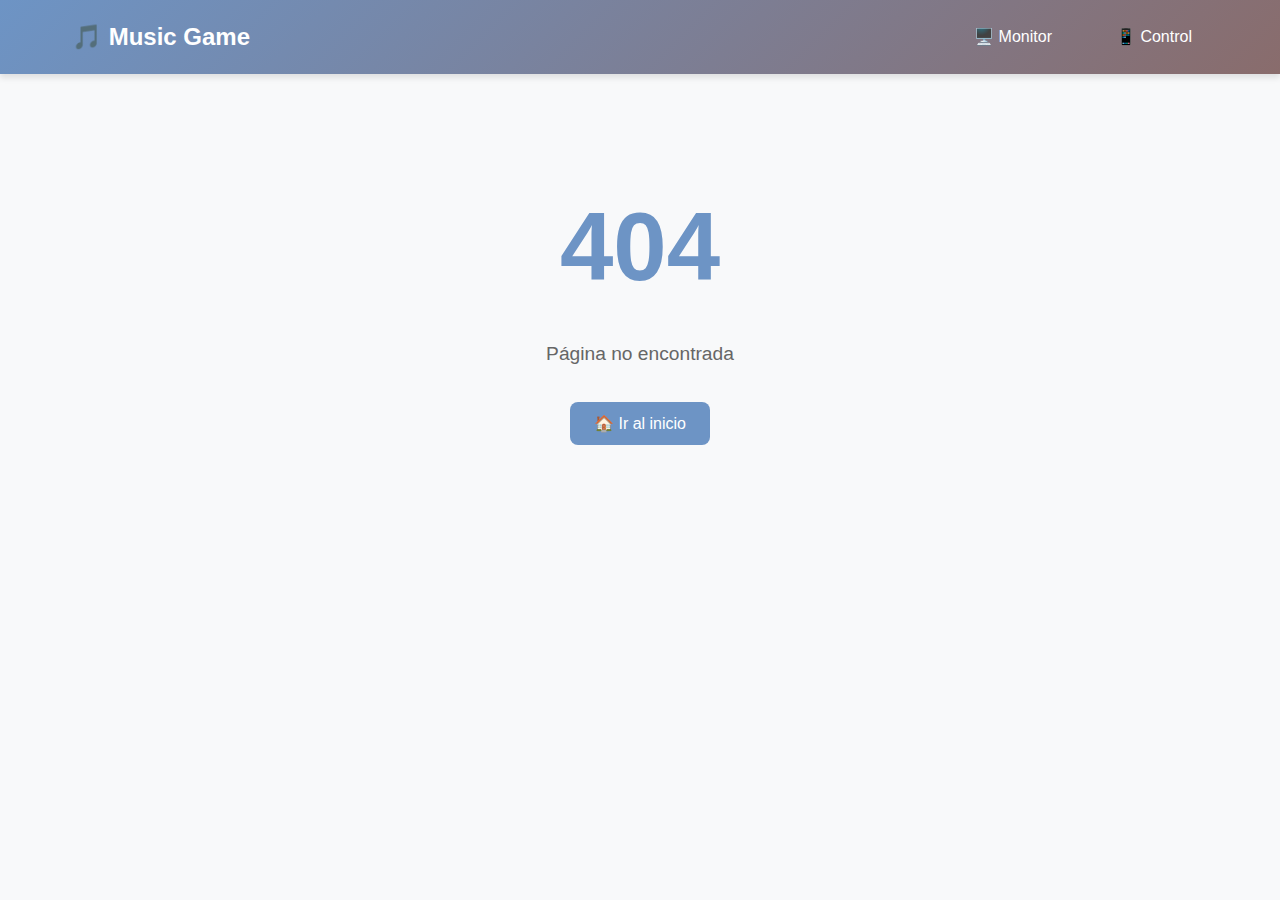
<file: index.html>
<!DOCTYPE html>
<html lang="es">
<head>
    <meta charset="UTF-8">
    <meta name="viewport" content="width=device-width, initial-scale=1.0">
    <title>Music Game - Unified App</title>
    <link rel="stylesheet" href="/styles.css">
</head>
<body>
    <!-- Navigation Bar -->
    <nav class="navbar">
        <div class="nav-container">
            <h1 class="nav-logo">🎵 Music Game</h1>
            <div class="nav-menu">
                <a href="/monitor" class="nav-link" data-route="/monitor">🖥️ Monitor</a>
                <a href="/control" class="nav-link" data-route="/control">📱 Control</a>
            </div>
        </div>
    </nav>

    <!-- Main App Container -->
    <div id="app" class="app-container">
        <!-- Loading State -->
        <div id="loading" class="loading-container">
            <div class="loading-spinner">🎵</div>
            <p>Cargando...</p>
        </div>

        <!-- Home View -->
        <div id="home-view" class="view hidden">
            <div class="hero-section">
                <h1>🎵 Bienvenido a Music Game</h1>
                <p>Selecciona una opción para comenzar:</p>
                <div class="home-buttons">
                    <button onclick="navigateTo('/monitor')" class="home-btn monitor-btn">
                        🖥️ Monitor
                        <span>Gestión principal de música</span>
                    </button>
                    <button onclick="navigateTo('/control')" class="home-btn control-btn">
                        📱 Control Móvil
                        <span>Control remoto de música</span>
                    </button>
                </div>
            </div>
        </div>

        <!-- Monitor View -->
        <div id="monitor-view" class="view hidden">
            <!-- Monitor content will be loaded here -->
        </div>

        <!-- Control View -->
        <div id="control-view" class="view hidden">
            <!-- Control content will be loaded here -->
        </div>

        <!-- 404 View -->
        <div id="not-found-view" class="view hidden">
            <div class="error-container">
                <h1>404</h1>
                <p>Página no encontrada</p>
                <button onclick="navigateTo('/')" class="btn">🏠 Ir al inicio</button>
            </div>
        </div>
    </div>

    <!-- Scripts -->
    <!-- Spotify Web Playback SDK -->
    <script src="https://sdk.scdn.co/spotify-player.js"></script>
    
    <script src="/config.js"></script>
    <script src="/router.js"></script>
    <script src="/monitor.js"></script>
    <script src="/control.js"></script>
    <script src="/app.js"></script>
</body>
</html>
</file>
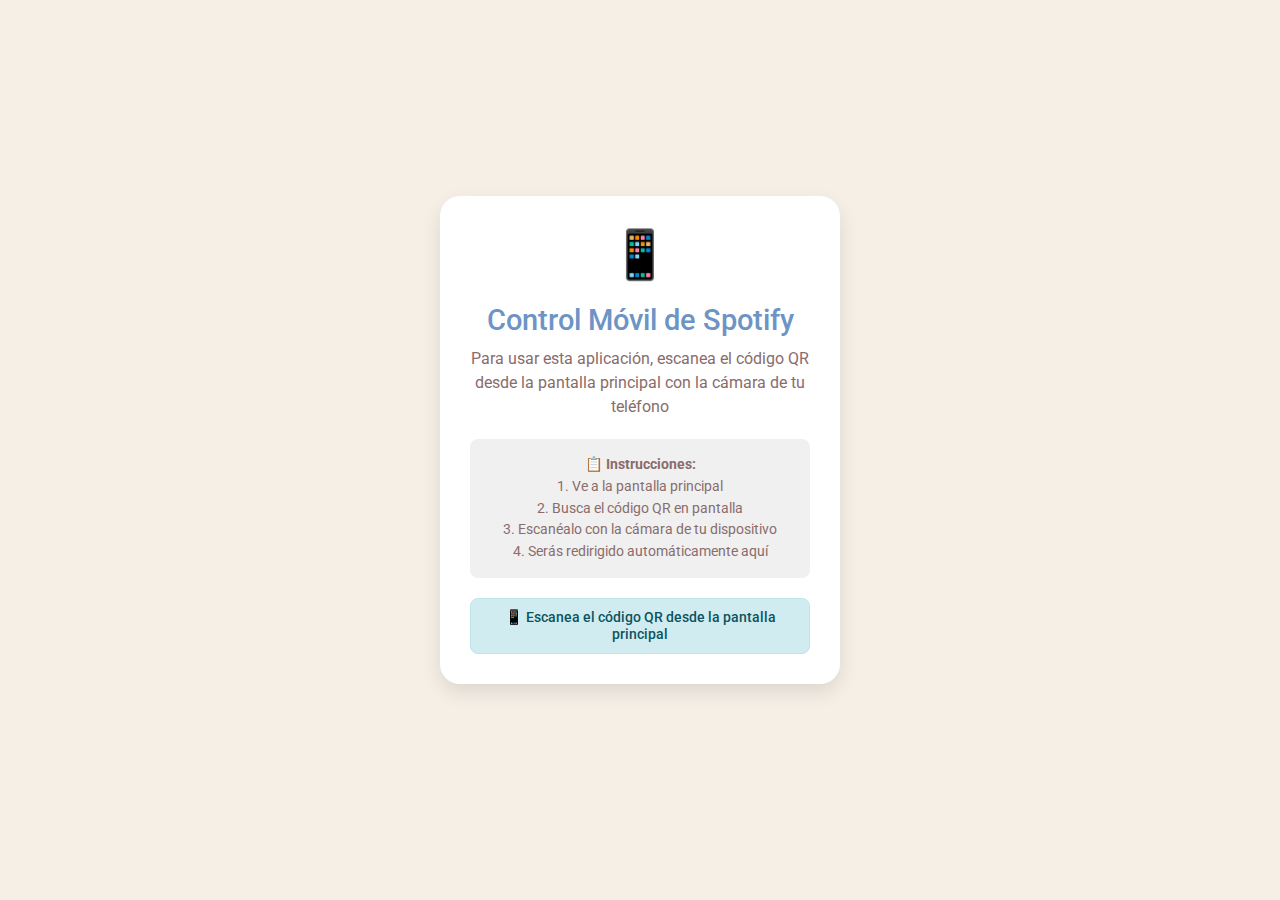
<file: controll/mobile.html>
<!DOCTYPE html>
<html lang="es">
<head>
  <meta charset="UTF-8">
  <meta name="viewport" content="width=device-width, initial-scale=1.0">
  <title>Spotify Remote Control</title>
  <link rel="preconnect" href="https://fonts.googleapis.com">
  <link rel="preconnect" href="https://fonts.gstatic.com" crossorigin>
  <link href="https://fonts.googleapis.com/css2?family=Roboto:wght@300;400;500;700&display=swap" rel="stylesheet">
  <style>
    /* CSS Reset */
    *, *::before, *::after {
      margin: 0;
      padding: 0;
      box-sizing: border-box;
    }

    html, body {
      height: 100%;
      width: 100%;
      font-family: 'Roboto', sans-serif;
      background-color: #F5EFE6;
      color: #333;
    }

    .container {
      display: flex;
      flex-direction: column;
      align-items: center;
      justify-content: center;
      min-height: 100vh;
      padding: 20px;
    }

    .card {
      background: white;
      border-radius: 20px;
      padding: 30px;
      box-shadow: 0 8px 20px rgba(0, 0, 0, 0.1);
      text-align: center;
      max-width: 400px;
      width: 100%;
      margin-bottom: 20px;
    }

    .hidden {
      display: none !important;
    }

    .icon {
      font-size: 3rem;
      margin-bottom: 20px;
    }

    h1 {
      color: #6D94C5;
      font-weight: 500;
      font-size: 1.8rem;
      margin-bottom: 10px;
    }

    h2 {
      color: #6D94C5;
      font-weight: 500;
      font-size: 1.4rem;
      margin-bottom: 15px;
    }

    p {
      color: #896C6C;
      margin-bottom: 20px;
      line-height: 1.5;
    }

    input {
      width: 100%;
      padding: 12px;
      border: 2px solid #e0e0e0;
      border-radius: 8px;
      font-family: 'Roboto', sans-serif;
      margin-bottom: 15px;
      font-size: 1rem;
    }

    input:focus {
      outline: none;
      border-color: #6D94C5;
    }

    button {
      background: #6D94C5;
      color: white;
      border: none;
      padding: 12px 20px;
      border-radius: 8px;
      font-family: 'Roboto', sans-serif;
      font-weight: 500;
      cursor: pointer;
      transition: all 0.3s ease;
      width: 100%;
      margin-bottom: 10px;
      font-size: 1rem;
    }

    button:hover {
      background: #5a7ca3;
      transform: translateY(-1px);
    }

    button:disabled {
      background: #896C6C;
      cursor: not-allowed;
      transform: none;
    }

    .button-row {
      display: flex;
      gap: 10px;
      margin-bottom: 10px;
    }

    .button-row button {
      flex: 1;
      margin-bottom: 0;
    }

    #video {
      width: 100%;
      max-width: 300px;
      height: 300px;
      border-radius: 12px;
      background: #f0f0f0;
      object-fit: cover;
      margin-bottom: 15px;
    }

    .status-message {
      margin-top: 15px;
      padding: 10px;
      border-radius: 8px;
      font-size: 0.9rem;
      font-weight: 500;
    }

    .success {
      background: #d4edda;
      color: #155724;
      border: 1px solid #c3e6cb;
    }

    .error {
      background: #f8d7da;
      color: #721c24;
      border: 1px solid #f5c6cb;
    }

    .info {
      background: #d1ecf1;
      color: #0c5460;
      border: 1px solid #bee5eb;
    }

    .or-divider {
      margin: 20px 0;
      position: relative;
      text-align: center;
      color: #896C6C;
    }

    .or-divider::before {
      content: '';
      position: absolute;
      top: 50%;
      left: 0;
      right: 0;
      height: 1px;
      background: #e0e0e0;
    }

    .or-divider span {
      background: white;
      padding: 0 15px;
    }

    .client-info {
      background: #e8f4f8;
      padding: 15px;
      border-radius: 8px;
      margin-bottom: 20px;
    }

    .client-info h3 {
      color: #6D94C5;
      margin-bottom: 5px;
    }

    .nav-buttons {
      display: flex;
      gap: 10px;
      margin-bottom: 20px;
    }

    .song-section {
      margin-top: 30px;
      padding-top: 20px;
      border-top: 2px solid #e0e0e0;
    }

    .song-button {
      background: linear-gradient(135deg, #333, #555);
      color: white;
      border: none;
      padding: 15px 20px;
      border-radius: 10px;
      font-size: 16px;
      font-weight: 500;
      margin: 5px 0;
      width: 100%;
      cursor: pointer;
      transition: all 0.3s ease;
      box-shadow: 0 4px 12px rgba(0, 0, 0, 0.15);
    }

    .song-button:hover {
      background: linear-gradient(135deg, #555, #777);
      transform: translateY(-2px);
      box-shadow: 0 6px 16px rgba(0, 0, 0, 0.2);
    }

    .song-button:active {
      transform: translateY(0);
      box-shadow: 0 2px 8px rgba(0, 0, 0, 0.2);
    }

    .genre-buttons, .decade-buttons {
      display: grid;
      grid-template-columns: repeat(auto-fit, minmax(120px, 1fr));
      gap: 10px;
      margin: 15px 0;
    }

    .genre-button, .decade-button {
      background: linear-gradient(135deg, #6D94C5, #8BB3D9);
      color: white;
      border: none;
      padding: 12px 15px;
      border-radius: 8px;
      font-size: 14px;
      font-weight: 500;
      cursor: pointer;
      transition: all 0.3s ease;
      box-shadow: 0 3px 10px rgba(0, 0, 0, 0.1);
      text-align: center;
    }

    .genre-button:hover, .decade-button:hover {
      background: linear-gradient(135deg, #8BB3D9, #A5C6E8);
      transform: translateY(-2px);
      box-shadow: 0 5px 15px rgba(0, 0, 0, 0.15);
    }

    .genre-button.selected, .decade-button.selected {
      background: linear-gradient(135deg, #4CAF50, #66BB6A);
      transform: scale(1.05);
      box-shadow: 0 6px 20px rgba(76, 175, 80, 0.3);
    }

    .genre-button:active, .decade-button:active {
      transform: translateY(0);
      box-shadow: 0 2px 5px rgba(0, 0, 0, 0.2);
    }

    .selection-summary {
      background: #f8f9fa;
      border: 2px solid #e9ecef;
      border-radius: 8px;
      padding: 10px;
      margin: 10px 0;
      text-align: center;
      font-weight: 500;
      color: #495057;
    }

    #genreSelection h4, #decadeSelection h4 {
      color: #6D94C5;
      margin: 15px 0 10px 0;
      font-size: 16px;
      text-align: center;
    }

    .nav-button {
      background: transparent;
      color: #6D94C5;
      border: 2px solid #6D94C5;
      padding: 8px 15px;
      font-size: 0.9rem;
    }

    .nav-button:hover {
      background: #6D94C5;
      color: white;
    }

    .nav-button.active {
      background: #6D94C5;
      color: white;
    }

    /* Estilos para la nueva interfaz simplificada */
    .main-control {
      text-align: center;
      padding: 20px 0;
    }

    .main-control .icon {
      font-size: 4rem;
      margin-bottom: 10px;
    }

    .main-control h2 {
      color: #6D94C5;
      margin-bottom: 8px;
      font-size: 1.8rem;
    }

    .subtitle {
      color: #896C6C;
      margin-bottom: 30px;
      font-size: 1rem;
      line-height: 1.4;
    }

    .random-play-button {
      background: linear-gradient(135deg, #6D94C5, #896C6C);
      color: white;
      border: none;
      padding: 18px 30px;
      font-size: 1.3rem;
      font-weight: 600;
      border-radius: 50px;
      cursor: pointer;
      transition: all 0.3s ease;
      box-shadow: 0 4px 15px rgba(109, 148, 197, 0.3);
      min-width: 250px;
      margin-bottom: 20px;
    }

    .random-play-button:hover {
      transform: translateY(-2px);
      box-shadow: 0 6px 20px rgba(109, 148, 197, 0.4);
    }

    .random-play-button:active {
      transform: translateY(0);
    }

    .random-play-button:disabled {
      opacity: 0.6;
      cursor: not-allowed;
      transform: none;
    }

    .current-song {
      background: #f8f9fa;
      border-radius: 15px;
      padding: 20px;
      margin-top: 20px;
      border: 2px solid #e9ecef;
    }

    .current-song h4 {
      color: #6D94C5;
      margin-bottom: 15px;
      font-size: 1.1rem;
    }

    .song-details {
      margin-bottom: 20px;
    }

    .song-title {
      font-size: 1.2rem;
      font-weight: 600;
      color: #333;
      margin-bottom: 5px;
    }

    .song-artist {
      font-size: 1rem;
      color: #666;
      margin-bottom: 0;
    }

    .basic-controls {
      display: flex;
      justify-content: center;
      gap: 15px;
      margin-bottom: 20px;
    }

    .control-btn {
      background: white;
      border: 2px solid #6D94C5;
      color: #6D94C5;
      width: 50px;
      height: 50px;
      border-radius: 50%;
      font-size: 1.2rem;
      cursor: pointer;
      transition: all 0.3s ease;
      display: flex;
      align-items: center;
      justify-content: center;
    }

    .control-btn:hover {
      background: #6D94C5;
      color: white;
      transform: scale(1.1);
    }

    .another-random-btn {
      background: transparent;
      color: #896C6C;
      border: 2px solid #896C6C;
      padding: 12px 20px;
      font-size: 1rem;
      border-radius: 25px;
      cursor: pointer;
      transition: all 0.3s ease;
    }

    .another-random-btn:hover {
      background: #896C6C;
      color: white;
    }

    .status-message {
      margin-top: 15px;
      font-size: 0.9rem;
      text-align: center;
    }

    /* Profile Setup Styles */
    .setup-step {
      margin-bottom: 20px;
    }

    .selection-grid {
      display: grid;
      grid-template-columns: repeat(auto-fill, minmax(120px, 1fr));
      gap: 10px;
      margin: 15px 0;
    }

    .genre-decades-container {
      display: flex;
      flex-direction: column;
      gap: 20px;
      margin: 15px 0;
    }

    .genre-decades-group {
      background: #f8f9fa;
      border-radius: 12px;
      padding: 15px;
      border: 1px solid #e9ecef;
    }

    .genre-title {
      font-size: 1.1rem;
      font-weight: 600;
      color: #495057;
      margin-bottom: 10px;
      display: flex;
      align-items: center;
      gap: 8px;
    }

    .decades-grid {
      display: grid;
      grid-template-columns: repeat(auto-fill, minmax(80px, 1fr));
      gap: 8px;
    }

    .selection-item {
      background: white;
      border: 2px solid #E8E8E8;
      color: #333;
      padding: 12px 8px;
      font-size: 0.9rem;
      border-radius: 15px;
      cursor: pointer;
      transition: all 0.3s ease;
      text-align: center;
      font-weight: 500;
    }

    .selection-item:hover {
      border-color: #6D94C5;
      background: #f8fbff;
    }

    .selection-item.selected {
      background: #6D94C5;
      color: white;
      border-color: #6D94C5;
      transform: scale(1.05);
    }

    .primary-button {
      background: #6D94C5;
      color: white;
      border: none;
      padding: 15px 25px;
      font-size: 1rem;
      border-radius: 25px;
      cursor: pointer;
      transition: all 0.3s ease;
      font-weight: 500;
      width: 100%;
      margin: 15px 0;
    }

    .primary-button:hover {
      background: #5A7FA2;
      transform: translateY(-2px);
    }

    .profile-summary {
      background: #f8f9fa;
      border-radius: 15px;
      padding: 15px;
      margin: 15px 0;
      text-align: left;
    }

    .profile-summary h4 {
      color: #6D94C5;
      margin-bottom: 10px;
    }

    .profile-summary .tag {
      background: #E8F4FF;
      color: #6D94C5;
      padding: 4px 10px;
      border-radius: 12px;
      font-size: 0.8rem;
      margin: 2px;
      display: inline-block;
    }

    .loading-spinner {
      font-size: 2rem;
      animation: spin 2s linear infinite;
      margin: 20px 0;
    }

    @keyframes spin {
      0% { transform: rotate(0deg); }
      100% { transform: rotate(360deg); }
    }

    /* Recommendations Section */
    .recommendations-section {
      background: linear-gradient(135deg, #FFE5B4 0%, #FFCCCB 100%);
      border-radius: 15px;
      padding: 20px;
      margin: 15px 0;
      border: 2px solid #F0C27B;
    }

    .recommendations-section h3 {
      color: #8B4513;
      margin-bottom: 10px;
    }

    .recommendations-section p {
      color: #A0522D;
      margin-bottom: 15px;
      font-size: 0.9rem;
    }

    .recommended-play-button {
      background: linear-gradient(135deg, #FF6B6B, #4ECDC4);
      color: white;
      border: none;
      padding: 15px 25px;
      font-size: 1rem;
      border-radius: 25px;
      cursor: pointer;
      transition: all 0.3s ease;
      font-weight: 600;
      box-shadow: 0 4px 15px rgba(255, 107, 107, 0.3);
      width: 100%;
    }

    .recommended-play-button:hover {
      transform: translateY(-2px);
      box-shadow: 0 6px 20px rgba(255, 107, 107, 0.4);
    }

    .recommended-play-button:disabled {
      background: #cccccc;
      cursor: not-allowed;
      transform: none;
      box-shadow: none;
    }
  </style>
</head>
<body>
  <div class="container">
    <!-- Vista inicial para llegadas directas -->
    <div id="scannerView" class="card">
      <div class="icon">📱</div>
      <h1>Control Móvil de Spotify</h1>
      <p>Para usar esta aplicación, escanea el código QR desde la pantalla principal con la cámara de tu teléfono</p>
      
      <div style="background: #f0f0f0; padding: 15px; border-radius: 8px; margin: 20px 0;">
        <p style="margin: 0; font-size: 0.9rem;">
          <strong>📋 Instrucciones:</strong><br>
          1. Ve a la pantalla principal<br>
          2. Busca el código QR en pantalla<br>
          3. Escanéalo con la cámara de tu dispositivo<br>
          4. Serás redirigido automáticamente aquí
        </p>
      </div>
      
      <div id="statusMessage"></div>
    </div>

    <!-- Vista de Registro -->
    <div id="registerView" class="card hidden">
      <div class="nav-buttons">
        <button id="backToScannerBtn" class="nav-button">← Volver</button>
      </div>
      
      <div class="icon">✅</div>
      <h1>¡QR Detectado!</h1>
      <p>Tu dispositivo está listo para conectarse. Solo ingresa un nombre para identificarlo en la pantalla principal.</p>
      
      <div id="sessionInfo" class="client-info">
        <h3>Sesión Detectada:</h3>
        <p id="sessionDisplay">Cargando...</p>
      </div>
      
      <input type="text" id="clientNameInput" placeholder="Ej: iPhone de Carlos, Samsung Galaxy, etc.">
      <button id="registerBtn">🎵 Conectar al Control de Música</button>
      
      <div id="registerStatus"></div>
    </div>

    <!-- Vista de Configuración de Perfil -->
    <div id="profileSetupView" class="card hidden">
      <div class="nav-buttons">
        <button id="disconnectFromProfileBtn" class="nav-button">🔌 Desconectar</button>
      </div>
      
      <div class="icon">👤</div>
      <h1>Configurar tu Perfil Musical</h1>
      <p>Para darte mejores recomendaciones, cuéntanos sobre tus gustos musicales</p>
      
      <div id="profileSetupSteps">
        <!-- Step 1: Géneros -->
        <div id="genreStep" class="setup-step">
          <h3>📀 Selecciona tus géneros favoritos</h3>
          <p>Puedes seleccionar múltiples géneros</p>
          <div id="genresList" class="selection-grid">
            <!-- Se carga dinámicamente -->
          </div>
          
          <div style="margin: 20px 0; padding: 15px; background: #f5f5f5; border-radius: 8px;">
            <label for="songsLimit" style="display: block; margin-bottom: 8px; font-weight: bold;">🎵 Canciones por género:</label>
            <select id="songsLimit" style="width: 100%; padding: 8px; border-radius: 5px; border: 1px solid #ddd;">
              <option value="10">10 canciones por género</option>
              <option value="20" selected>20 canciones por género</option>
              <option value="30">30 canciones por género</option>
              <option value="50">50 canciones por género</option>
              <option value="100">100 canciones por género</option>
              <option value="-1">Todas las canciones disponibles</option>
            </select>
            <small style="color: #666; display: block; margin-top: 5px;">Controla cuántas canciones incluir en tu perfil por cada género seleccionado</small>
          </div>
          
          <button id="nextToYears" class="primary-button hidden">Crear mi Perfil 🎵</button>
        </div>
        
        <!-- Step 2: Años/Décadas -->
        <div id="yearsStep" class="setup-step hidden">
          <h3>📅 ¿Qué épocas prefieres para cada género?</h3>
          <p>Selecciona las décadas que más te gustan para cada género</p>
          <div id="genreDecadesList" class="genre-decades-container">
            <!-- Se carga dinámicamente por género -->
          </div>
          <button id="createProfileBtn" class="primary-button hidden">Crear mi Perfil 🎵</button>
        </div>
        
        <!-- Step 3: Loading -->
        <div id="profileLoadingStep" class="setup-step hidden">
          <div class="loading-spinner">🎵</div>
          <h3>Creando tu perfil...</h3>
          <p>Analizando tus gustos musicales</p>
        </div>
        
        <!-- Step 4: Success -->
        <div id="profileSuccessStep" class="setup-step hidden">
          <div class="icon">✅</div>
          <h3>¡Perfil creado exitosamente!</h3>
          <p>Ya puedes disfrutar de recomendaciones personalizadas</p>
          <div id="profileSummary" class="profile-summary"></div>
          <button id="goToMusicBtn" class="primary-button">¡Vamos a la música! 🎵</button>
        </div>
      </div>
      
      <div id="profileSetupStatus"></div>
    </div>

    <!-- Vista de Control Simplificada -->
    <div id="controlView" class="card hidden">
      <div class="nav-buttons">
        <button id="disconnectFromControlBtn" class="nav-button">🔌 Desconectar</button>
      </div>
      
      <div class="client-info">
        <h3>Dispositivo Conectado</h3>
        <p id="clientInfo">Conectando...</p>
      </div>
      
      <div class="main-control">
        <div class="icon">🎵</div>
        <h2>Control de Música</h2>
        <p class="subtitle">¡Descubre música increíble de forma aleatoria!</p>
        
        <!-- Botón principal para iniciar música aleatoria -->
        <button id="startMusicBtn" class="random-play-button">
          🎲 Iniciar Música Aleatoria
        </button>
        
        <!-- Información de la canción actual (oculta inicialmente) -->
        <div id="currentSongInfo" class="current-song hidden">
          <h4>🎵 Reproduciendo:</h4>
          <div id="songDetails" class="song-details">
            <p class="song-title">-</p>
            <p class="song-artist">-</p>
          </div>
          
          <!-- Controles básicos una vez que hay música -->
          <div class="basic-controls">
            <button id="previousBtn" class="control-btn">⏮️</button>
            <button id="pauseBtn" class="control-btn">⏸️</button>
            <button id="playBtn" class="control-btn">▶️</button>
            <button id="nextBtn" class="control-btn">⏭️</button>
          </div>
          
          <!-- Botón para otra canción aleatoria -->
          <button id="anotherRandomBtn" class="another-random-btn">
            🎲 Otra Canción Aleatoria
          </button>
        </div>
      </div>
      
      <div id="controlStatus" class="status-message"></div>
    </div>
  </div>

  <!-- No hay librerías externas necesarias -->
  
  <script>
    // Variables globales
    let currentView = 'scanner';
    let sessionId = null;
    let clientId = null;
    let clientName = null;
    let heartbeatInterval = null;

    // Variables de estado de la aplicación
    let inicio = true;
    let session_started = false;

    // Variables para selección de música
    let selectedGenre = null;
    let selectedDecade = null;

    // Variables para perfil de usuario
    let userProfile = null;
    let selectedGenres = [];
    let selectedDecades = {}; // Formato: { "salsa": ["70's", "90's"], "rock": ["80's"] }
    let availableGenres = [];
    let availableYears = [];

    // Configuración dinámica
    let baseUrl = 'https://mysupermusicappgame.azurewebsites.net'; // URL base por defecto

    // Función para detectar IP del servidor automáticamente - COMENTADA para usar Azure
    /*
    async function detectServerURL() {
      // Primero intentar obtener IP desde la URL o hostname
      const hostname = window.location.hostname;
      
      // Si no estamos en localhost, usar el hostname actual
      if (hostname && hostname !== 'localhost' && hostname !== '127.0.0.1') {
        baseUrl = `http://${hostname}:3001`;
        console.log('[Config] Usando IP desde hostname:', baseUrl);
        
        // Verificar que el servidor responda
        try {
          const response = await fetch(`${baseUrl}/network-info`);
          if (response.ok) {
            const networkInfo = await response.json();
            console.log('[Config] Servidor confirmado en:', baseUrl, networkInfo);
            return baseUrl;
          }
        } catch (error) {
          console.warn('[Config] Error verificando servidor en hostname:', error.message);
        }
      }
      
      // Fallback: intentar localhost para obtener la IP real
      try {
        console.log('[Config] Intentando localhost para detectar IP...');
        const response = await fetch('http://localhost:3001/network-info');
        if (response.ok) {
          const networkInfo = await response.json();
          baseUrl = `http://${networkInfo.localIP}:3001`;
          console.log('[Config] IP detectada desde localhost:', baseUrl);
          return baseUrl;
        }
      } catch (error) {
        console.warn('[Config] No se pudo conectar a localhost:', error.message);
      }
      
      console.log('[Config] Usando URL por defecto:', baseUrl);
      return baseUrl;
    }
    */

    // Utilidades
    function showMessage(elementId, message, type) {
      const element = document.getElementById(elementId);
      element.textContent = message;
      element.className = `status-message ${type}`;
    }

    function showView(viewName) {
      console.log(`[State] === SHOWVIEW INICIADO ===`);
      console.log(`[State] showView llamado con: ${viewName}, inicio: ${inicio}, session_started: ${session_started}`);
      console.log(`[State] Estado actual - sessionId: ${sessionId}, clientId: ${clientId}`);
      
      try {
        // Ocultar todas las vistas primero
        const views = ['scannerView', 'registerView', 'controlView', 'profileSetupView'];
        views.forEach(viewId => {
          const element = document.getElementById(viewId);
          if (element) {
            element.classList.add('hidden');
          }
        });
        
        // Mostrar la vista solicitada
        if (viewName === 'scanner') {
          document.getElementById('scannerView').classList.remove('hidden');
          console.log('[State] ✅ Mostrando scanner');
        } else if (viewName === 'register') {
          document.getElementById('registerView').classList.remove('hidden');
          if (sessionId) {
            const sessionDisplay = document.getElementById('sessionDisplay');
            if (sessionDisplay) {
              sessionDisplay.textContent = sessionId;
            }
          }
          console.log('[State] ✅ Mostrando registro');
        } else if (viewName === 'profileSetup') {
          document.getElementById('profileSetupView').classList.remove('hidden');
          console.log('[State] ✅ Mostrando profile setup');
        } else if (viewName === 'control') {
          const controlView = document.getElementById('controlView');
          if (controlView) {
            controlView.classList.remove('hidden');
            console.log('[State] ✅ Vista de control visible');
            
            // Actualizar información del cliente si está disponible
            if (clientName) {
              const clientInfo = document.getElementById('clientInfo');
              if (clientInfo) {
                clientInfo.textContent = clientName;
                console.log('[State] ✅ Info del cliente actualizada');
              }
            }
            
            // Mostrar recomendaciones si hay perfil
            if (userProfile && userProfile.favorite_genres && userProfile.favorite_genres.length > 0) {
              console.log('[State] 🎯 Mostrando recomendaciones...');
              showRecommendations();
            }
            
            console.log('[State] ✅ Control view completamente configurado');
          } else {
            console.error('[State] ❌ Element controlView no encontrado!');
          }
        }
        
        currentView = viewName;
        console.log(`[State] === SHOWVIEW COMPLETADO - currentView: ${currentView} ===`);
        
      } catch (error) {
        console.error('[State] ❌ Error en showView:', error);
        console.error('[State] Stack:', error.stack);
      }
    }

    // Función para cambiar estados
    function updateAppState(newState) {
      console.log(`[State] Cambiando estado: inicio=${inicio}, session_started=${session_started} -> ${newState}`);
      
      if (newState === 'session_detected') {
        inicio = false;
        session_started = false;
        showView('register');
      } else if (newState === 'session_connected') {
        inicio = false;
        session_started = true;
        // Primero verificar si el usuario ya tiene un perfil
        checkUserProfile();
      } else if (newState === 'profile_setup') {
        showView('profileSetup');
        loadGenresForSetup();
      } else if (newState === 'profile_completed') {
        showView('control');
      } else if (newState === 'disconnected') {
        inicio = true;
        session_started = false;
        selectedGenre = null;
        selectedDecade = null;
        userProfile = null;
        showView('scanner');
      }
    }

    // Funciones de selección de música
    function selectGenre(genre) {
      // Limpiar selección anterior
      document.querySelectorAll('.genre-button').forEach(btn => {
        btn.classList.remove('selected');
      });
      
      // Marcar el género seleccionado
      document.querySelector(`[data-genre="${genre}"]`).classList.add('selected');
      selectedGenre = genre;
      
      // Mostrar la selección de década
      document.getElementById('decadeSelection').classList.remove('hidden');
      
      console.log('[Music] Género seleccionado:', genre);
      updateSelectionSummary();
    }

    function selectDecade(decade) {
      // Limpiar selección anterior
      document.querySelectorAll('.decade-button').forEach(btn => {
        btn.classList.remove('selected');
      });
      
      // Marcar la década seleccionada
      document.querySelector(`[data-decade="${decade}"]`).classList.add('selected');
      selectedDecade = decade;
      
      // Mostrar el botón de solicitar canciones
      document.getElementById('requestSection').classList.remove('hidden');
      
      console.log('[Music] Década seleccionada:', decade);
      updateSelectionSummary();
    }

    function updateSelectionSummary() {
      const summary = document.getElementById('selectionSummary');
      if (selectedGenre && selectedDecade) {
        summary.textContent = `Selección: ${selectedGenre.toUpperCase()} de los ${selectedDecade.toUpperCase()}`;
        summary.style.display = 'block';
      } else if (selectedGenre) {
        summary.textContent = `Género: ${selectedGenre.toUpperCase()} - Selecciona una época`;
        summary.style.display = 'block';
      } else {
        summary.style.display = 'none';
      }
    }

    async function requestCustomSongs() {
      if (!sessionId || !clientId) {
        showMessage('customStatus', 'Error: No hay sesión activa', 'error');
        return;
      }
      
      if (!selectedGenre || !selectedDecade) {
        showMessage('customStatus', 'Error: Selecciona género y época primero', 'error');
        return;
      }
      
      try {
        // Deshabilitar botón mientras se procesa
        const button = document.getElementById('customButton');
        button.disabled = true;
        button.textContent = '🔄 Obteniendo canciones...';
        
        showMessage('customStatus', `🤖 Solicitando canciones de ${selectedGenre} de los ${selectedDecade}...`, 'info');
        
        const response = await fetch(`${baseUrl}/custom-songs`, {
          method: 'POST',
          headers: {
            'Content-Type': 'application/json'
          },
          body: JSON.stringify({
            sessionId: sessionId,
            clientId: clientId,
            clientName: clientName,
            genre: selectedGenre,
            decade: selectedDecade
          })
        });
        
        if (response.ok) {
          const data = await response.json();
          console.log('[Custom] Response from backend:', data);
          
          showMessage('customStatus', `🎵 ${data.message}`, 'success');
          showMessage('controlStatus', `🎸 Reproduciendo: ${data.selectedSong.track} - ${data.selectedSong.artist} (${data.selectedSong.year})`, 'success');
          
          // Mostrar información adicional
          if (data.allSongs && data.allSongs.length > 1) {
            setTimeout(() => {
              const otherSongs = data.allSongs.slice(1).map(song => `${song.track} - ${song.artist}`).join(', ');
              showMessage('customStatus', `Otras sugerencias: ${otherSongs}`, 'info');
            }, 3000);
          }
          
          setTimeout(() => {
            document.getElementById('customStatus').textContent = '';
            document.getElementById('controlStatus').textContent = '';
          }, 8000);
        } else {
          const errorData = await response.json();
          showMessage('customStatus', `Error: ${errorData.error || 'Error desconocido'}`, 'error');
        }
      } catch (error) {
        console.error('[Custom] Error:', error);
        showMessage('customStatus', 'Error de conexión al solicitar canciones', 'error');
      } finally {
        // Re-habilitar botón
        const button = document.getElementById('customButton');
        button.disabled = false;
        button.textContent = '🎲 Obtener Canciones';
      }
    }

    function showScanner() {
      updateAppState('disconnected');
    }

    function disconnect() {
      if (heartbeatInterval) {
        clearInterval(heartbeatInterval);
        heartbeatInterval = null;
      }
      
      sessionId = null;
      clientId = null;
      clientName = null;
      
      updateAppState('disconnected');
      showMessage('statusMessage', 'Desconectado. Escanea un nuevo QR para conectar.', 'info');
    }

    async function startRandomPlay() {
      console.log('[Random] Iniciando reproducción aleatoria');
      
      if (!clientId || !sessionId) {
        console.error('[Random] Error: No hay cliente o sesión activa');
        showMessage('controlStatus', '❌ Error: No conectado al servidor', 'error');
        return;
      }
      
      // Deshabilitar botones mientras se procesa
      const startMusicBtn = document.getElementById('startMusicBtn');
      const anotherRandomBtn = document.getElementById('anotherRandomBtn');
      
      if (startMusicBtn) {
        startMusicBtn.disabled = true;
        startMusicBtn.textContent = '🎲 Buscando canción...';
      }
      
      if (anotherRandomBtn) {
        anotherRandomBtn.disabled = true;
        anotherRandomBtn.textContent = '🎲 Buscando canción...';
      }
      
      showMessage('controlStatus', '🎵 Seleccionando canción aleatoria...', 'info');
      
      try {
        let selectedSong = null;
        
        console.log('[Random] === DEPURACIÓN DE SELECCIÓN DE CANCIÓN ===');
        console.log('[Random] UserProfile existe:', !!userProfile);
        if (userProfile) {
          console.log('[Random] UserProfile.songs existe:', !!userProfile.songs);
          console.log('[Random] Cantidad de canciones en perfil:', userProfile.songs ? userProfile.songs.length : 0);
          if (userProfile.songs && userProfile.songs.length > 0) {
            console.log('[Random] Primera canción del perfil:', userProfile.songs[0]);
          }
        }
        
        // Si hay perfil con canciones, usar esas canciones
        if (userProfile && userProfile.songs && userProfile.songs.length > 0) {
          console.log('[Random] ✅ Usando canciones del perfil:', userProfile.songs.length);
          const randomIndex = Math.floor(Math.random() * userProfile.songs.length);
          selectedSong = userProfile.songs[randomIndex];
          console.log('[Random] ✅ Canción del perfil seleccionada (índice', randomIndex, '):', selectedSong);
        } else {
          console.log('[Random] ⚠️ No hay perfil con canciones, obteniendo canción aleatoria del servidor');
          // Obtener una canción aleatoria del servidor (método original)
          const response = await fetch(`${baseUrl}/songs/random/1`);
          const data = await response.json();
          
          console.log('[Random] Respuesta del servidor:', data);
          
          if (data.success && data.songs && data.songs.length > 0) {
            selectedSong = data.songs[0];
            console.log('[Random] ✅ Canción del servidor seleccionada:', selectedSong);
          } else {
            console.log('[Random] ❌ Error en respuesta del servidor:', data);
          }
        }
        
        if (selectedSong) {
          console.log('[Random] ✅ Canción seleccionada exitosamente:', selectedSong);
          
          // Mostrar información de la canción
          updateCurrentSongInfo(selectedSong);
          
          // Enviar comando de reproducción con la canción específica
          const playCommand = {
            sessionId: sessionId,
            clientId: clientId,
            clientName: clientName,
            action: 'play_random',
            songData: {
              title: selectedSong.title || selectedSong.name,
              artist: selectedSong.artist,
              searchQuery: selectedSong.primaryQuery || `${selectedSong.artist} ${selectedSong.title || selectedSong.name}`,
              allQueries: selectedSong.searchQueries || [`${selectedSong.artist} ${selectedSong.title || selectedSong.name}`],
              year: selectedSong.year,
              genre: selectedSong.genre,
              spotify_uri: selectedSong.spotify_uri
            },
            timestamp: Date.now()
          };
          
          console.log('[Random] 📤 Enviando comando de reproducción:', playCommand);
          
          const commandResponse = await fetch(`${baseUrl}/commands`, {
            method: 'POST',
            headers: {
              'Content-Type': 'application/json'
            },
            body: JSON.stringify(playCommand)
          });
          
          const commandResult = await commandResponse.json();
          console.log('[Random] 📥 Respuesta del comando:', commandResult);
          
          const songTitle = selectedSong.title || selectedSong.name;
          showMessage('controlStatus', `🎵 Reproduciendo: "${songTitle}" por ${selectedSong.artist}`, 'success');
          
        } else {
          console.log('[Random] ❌ No se pudo obtener ninguna canción');
          throw new Error('No se pudo obtener una canción aleatoria');
        }
        
      } catch (error) {
        console.error('[Random] Error:', error);
        showMessage('controlStatus', '❌ Error obteniendo canción aleatoria', 'error');
      } finally {
        // Rehabilitar botones
        const startMusicBtn = document.getElementById('startMusicBtn');
        const anotherRandomBtn = document.getElementById('anotherRandomBtn');
        
        if (startMusicBtn) {
          startMusicBtn.disabled = false;
          startMusicBtn.textContent = '🎲 Iniciar Música Aleatoria';
        }
        
        if (anotherRandomBtn) {
          anotherRandomBtn.disabled = false;
          anotherRandomBtn.textContent = '🎲 Otra Canción Aleatoria';
        }
      }
    }

    function updateCurrentSongInfo(song) {
      console.log('[UI] Actualizando información de canción:', song);
      
      // Ocultar el botón inicial y mostrar la sección de canción actual
      const startMusicBtn = document.getElementById('startMusicBtn');
      const currentSongDiv = document.getElementById('currentSongInfo');
      
      if (startMusicBtn) {
        startMusicBtn.style.display = 'none';
      }
      
      currentSongDiv.classList.remove('hidden');
      
      // Actualizar los detalles de la canción (manejar ambas estructuras)
      const titleElement = currentSongDiv.querySelector('.song-title');
      const artistElement = currentSongDiv.querySelector('.song-artist');
      
      const songTitle = song.title || song.name;
      titleElement.textContent = songTitle;
      artistElement.textContent = `por ${song.artist}` + (song.year ? ` (${song.year})` : '');
    }

    function sendCommand(action) {
      console.log('[Command] Enviando comando:', action);
      
      if (!clientId || !sessionId) {
        console.error('[Command] Error: No hay cliente o sesión activa');
        showMessage('controlStatus', '❌ Error: No conectado al servidor', 'error');
        return;
      }
      
      // Enviar comando al servidor
      fetch(`${baseUrl}/commands`, {
        method: 'POST',
        headers: {
          'Content-Type': 'application/json'
        },
        body: JSON.stringify({
          sessionId: sessionId,
          clientId: clientId,
          clientName: clientName,
          action: action,
          timestamp: Date.now()
        })
      })
      .then(response => response.json())
      .then(data => {
        console.log('[Command] Comando enviado exitosamente:', data);
        showMessage('controlStatus', `✅ Comando "${action}" enviado`, 'success');
      })
      .catch(error => {
        console.error('[Command] Error enviando comando:', error);
        showMessage('controlStatus', `❌ Error enviando comando "${action}"`, 'error');
      });
    }

    // Detectar si la página se está por recargar
    window.addEventListener('beforeunload', (e) => {
      console.log('[Mobile] ⚠️ PÁGINA SE VA A RECARGAR/CERRAR');
      console.log('[Mobile] Estado actual - sessionId:', sessionId, 'clientId:', clientId);
      console.log('[Mobile] Stack trace del beforeunload:', new Error().stack);
      
      // Si estamos en un estado crítico (perfil creado), prevenir la recarga
      if (sessionId && clientId && (currentView === 'profileSetup' || currentView === 'control')) {
        console.log('[Mobile] 🛑 PREVINIENDO RECARGA EN ESTADO CRÍTICO');
        e.preventDefault();
        e.returnValue = '¿Estás seguro de que quieres salir? Tu progreso se perderá.';
        return '¿Estás seguro de que quieres salir? Tu progreso se perderá.';
      }
    });

    // Interceptar CUALQUIER intento de navegación
    window.addEventListener('popstate', (e) => {
      console.log('[Mobile] ⚠️ EVENTO POPSTATE DETECTADO');
      console.log('[Mobile] Estado:', e.state);
      e.preventDefault();
    });

    // Interceptar clics en enlaces
    document.addEventListener('click', (e) => {
      if (e.target.tagName === 'A') {
        console.log('[Mobile] ⚠️ CLIC EN ENLACE PREVENIDO');
        e.preventDefault();
        return false;
      }
    });

    // Prevenir navegación accidental por teclas o eventos
    document.addEventListener('keydown', (e) => {
      // Prevenir F5, Ctrl+R, Ctrl+F5
      if ((e.key === 'F5') || (e.ctrlKey && e.key === 'r') || (e.ctrlKey && e.key === 'R') || (e.ctrlKey && e.shiftKey && e.key === 'R')) {
        console.log('[Mobile] ⚠️ Recarga por teclado prevenida');
        e.preventDefault();
        return false;
      }
    });

    // Prevenir envío accidental de formularios
    document.addEventListener('submit', (e) => {
      console.log('[Mobile] ⚠️ Envío de formulario prevenido');
      e.preventDefault();
      return false;
    });

    // Inicialización básica
    document.addEventListener('DOMContentLoaded', async () => {
      console.log('[Mobile] Iniciando aplicación móvil');
      
      // DESHABILITAR LIVE SERVER RELOAD - MÚLTIPLES MÉTODOS
      try {
        // Método 1: Bloquear la función reload
        if (window.location && window.location.reload) {
          const originalReload = window.location.reload;
          window.location.reload = function(forceReload) {
            if (sessionId && clientId) {
              console.log('[Mobile] 🛑 RELOAD BLOQUEADO - hay sesión activa');
              console.log('[Mobile] Estado:', { sessionId, clientId, currentView });
              return false;
            }
            console.log('[Mobile] ⚠️ Permitiendo reload (no hay sesión activa)');
            return originalReload.call(this, forceReload);
          };
        }
        
        // Método 2: Bloquear WebSocket de Live Server
        if (window.WebSocket) {
          const originalWebSocket = window.WebSocket;
          window.WebSocket = function(url, protocols) {
            console.log('[Mobile] � Interceptando WebSocket:', url);
            if (url && (url.includes('/ws') || url.includes('live-server'))) {
              console.log('[Mobile] 🚫 WebSocket de live server bloqueado');
              // Crear un WebSocket dummy inerte
              const dummySocket = {
                close: () => console.log('[Mobile] Dummy WebSocket close() llamado'),
                send: () => console.log('[Mobile] Dummy WebSocket send() llamado'),
                onmessage: null,
                onopen: null,
                onclose: null,
                onerror: null,
                readyState: 3, // CLOSED
                addEventListener: () => {},
                removeEventListener: () => {}
              };
              return dummySocket;
            }
            return new originalWebSocket(url, protocols);
          };
        }
        
        console.log('[Mobile] ✅ Protección anti-reload configurada');
      } catch (error) {
        console.warn('[Mobile] ⚠️ Error configurando protección:', error);
      }
      
      // Detectar URL del servidor automáticamente - COMENTADO para usar Azure
      // await detectServerURL();
      console.log('[Config] Usando URL fija de Azure:', baseUrl);
      
      // Comprobar si llegamos con parámetros de QR en la URL
      const urlParams = new URLSearchParams(window.location.search);
      const sessionParam = urlParams.get('session');
      const nameParam = urlParams.get('name');
      
      if (sessionParam) {
        // Llegamos desde QR, preparar datos pero NO conectar automáticamente
        sessionId = sessionParam;
        
        console.log('[Mobile] Llegada desde QR, sesión detectada:', sessionId);
        updateAppState('session_detected');
        
        // Si viene nombre en la URL, pre-llenarlo (pero ahora ya no viene)
        const nameInput = document.getElementById('clientNameInput');
        if (nameInput && nameParam) {
          nameInput.value = nameParam;
        }
        
        showMessage('statusMessage', '✅ Sesión detectada. Escribe tu nombre y haz clic en "Conectar".', 'success');
      } else {
        // Llegada directa, mostrar instrucciones
        updateAppState('disconnected');
        showMessage('statusMessage', '📱 Escanea el código QR desde la pantalla principal', 'info');
      }
      
      // Configurar event handler para el botón de conectar
      const registerBtn = document.getElementById('registerBtn');
      if (registerBtn) {
        registerBtn.addEventListener('click', connectToSession);
      }
      
      // Configurar event handlers para todos los botones
      // Usar setTimeout para asegurar que los elementos existan
      setTimeout(() => {
        // Botones de navegación
        const backToScannerBtn = document.getElementById('backToScannerBtn');
        if (backToScannerBtn) {
          backToScannerBtn.addEventListener('click', (e) => {
            e.preventDefault();
            e.stopPropagation();
            console.log('[Nav] Botón volver al scanner clickeado');
            showScanner();
          });
          console.log('[Nav] Event listener agregado a backToScannerBtn');
        }
        
        const disconnectFromProfileBtn = document.getElementById('disconnectFromProfileBtn');
        if (disconnectFromProfileBtn) {
          disconnectFromProfileBtn.addEventListener('click', (e) => {
            e.preventDefault();
            e.stopPropagation();
            console.log('[Nav] Botón desconectar desde profile clickeado');
            disconnect();
          });
          console.log('[Nav] Event listener agregado a disconnectFromProfileBtn');
        }
        
        const disconnectFromControlBtn = document.getElementById('disconnectFromControlBtn');
        if (disconnectFromControlBtn) {
          disconnectFromControlBtn.addEventListener('click', (e) => {
            e.preventDefault();
            e.stopPropagation();
            console.log('[Nav] Botón desconectar desde control clickeado');
            disconnect();
          });
          console.log('[Nav] Event listener agregado a disconnectFromControlBtn');
        }
        
        // Botones de perfil
        const nextToYearsBtn = document.getElementById('nextToYears');
        if (nextToYearsBtn) {
          nextToYearsBtn.addEventListener('click', (e) => {
            e.preventDefault();
            e.stopPropagation();
            console.log('[Profile] Botón nextToYears clickeado');
            createUserProfile();
          });
          console.log('[Profile] Event listener agregado a nextToYears');
        }
        
        const createProfileBtn = document.getElementById('createProfileBtn');
        if (createProfileBtn) {
          createProfileBtn.addEventListener('click', (e) => {
            e.preventDefault();
            e.stopPropagation();
            console.log('[Profile] Botón createProfile clickeado');
            createUserProfile();
          });
          console.log('[Profile] Event listener agregado a createProfileBtn');
        }
        
        const goToMusicBtn = document.getElementById('goToMusicBtn');
        if (goToMusicBtn) {
          goToMusicBtn.addEventListener('click', (e) => {
            console.log('[Profile] === CLIC EN BOTÓN goToMusic ===');
            console.log('[Profile] Evento original:', e);
            e.preventDefault();
            e.stopPropagation();
            e.stopImmediatePropagation();
            
            console.log('[Profile] Estado antes del clic - sessionId:', sessionId, 'clientId:', clientId);
            console.log('[Profile] Ejecutando goToRandomPlayer...');
            
            try {
              goToRandomPlayer();
            } catch (error) {
              console.error('[Profile] Error en goToRandomPlayer desde clic:', error);
            }
            
            return false; // Asegurar que no hay navegación
          });
          console.log('[Profile] Event listener agregado a goToMusicBtn con protección máxima');
        }
        
        // Botón principal para iniciar música
        const startMusicBtn = document.getElementById('startMusicBtn');
        if (startMusicBtn) {
          startMusicBtn.addEventListener('click', (e) => {
            e.preventDefault();
            e.stopPropagation();
            console.log('[Music] ====== BOTÓN INICIAR MÚSICA CLICKEADO ======');
            console.log('[Music] Estado - sessionId:', sessionId, 'clientId:', clientId);
            console.log('[Music] UserProfile existe:', !!userProfile);
            if (userProfile) {
              console.log('[Music] UserProfile songs:', userProfile.songs ? userProfile.songs.length : 'No songs array');
            }
            startRandomPlay();
          });
          console.log('[Music] Event listener agregado a startMusicBtn');
        }
        
        // Botón de otra canción aleatoria
        
        const anotherRandomBtn = document.getElementById('anotherRandomBtn');
        if (anotherRandomBtn) {
          anotherRandomBtn.addEventListener('click', (e) => {
            e.preventDefault();
            e.stopPropagation();
            console.log('[Music] ====== BOTÓN OTRA CANCIÓN ALEATORIA CLICKEADO ======');
            console.log('[Music] Estado - sessionId:', sessionId, 'clientId:', clientId);
            console.log('[Music] UserProfile existe:', !!userProfile);
            if (userProfile) {
              console.log('[Music] UserProfile songs:', userProfile.songs ? userProfile.songs.length : 'No songs array');
            }
            startRandomPlay();
          });
          console.log('[Music] Event listener agregado a anotherRandomBtn');
        }
        
        // Controles de música
        const previousBtn = document.getElementById('previousBtn');
        if (previousBtn) {
          previousBtn.addEventListener('click', (e) => {
            e.preventDefault();
            e.stopPropagation();
            console.log('[Controls] Botón previous clickeado');
            sendCommand('previous');
          });
          console.log('[Controls] Event listener agregado a previousBtn');
        }
        
        const pauseBtn = document.getElementById('pauseBtn');
        if (pauseBtn) {
          pauseBtn.addEventListener('click', (e) => {
            e.preventDefault();
            e.stopPropagation();
            console.log('[Controls] Botón pause clickeado');
            sendCommand('pause');
          });
          console.log('[Controls] Event listener agregado a pauseBtn');
        }
        
        const playBtn = document.getElementById('playBtn');
        if (playBtn) {
          playBtn.addEventListener('click', (e) => {
            e.preventDefault();
            e.stopPropagation();
            console.log('[Controls] Botón play clickeado');
            sendCommand('play');
          });
          console.log('[Controls] Event listener agregado a playBtn');
        }
        
        const nextBtn = document.getElementById('nextBtn');
        if (nextBtn) {
          nextBtn.addEventListener('click', (e) => {
            e.preventDefault();
            e.stopPropagation();
            console.log('[Controls] Botón next clickeado');
            sendCommand('next');
          });
          console.log('[Controls] Event listener agregado a nextBtn');
        }
      }, 100);
    });

    // Función para conectar a la sesión
    async function connectToSession() {
      try {
        // Obtener el nombre del campo de entrada
        const nameInput = document.getElementById('clientNameInput');
        if (!nameInput || !nameInput.value.trim()) {
          showMessage('statusMessage', '❌ Por favor, escribe tu nombre antes de conectar', 'error');
          return;
        }
        
        // Verificar que tenemos una sesión
        if (!sessionId) {
          showMessage('statusMessage', '❌ No hay sesión detectada. Escanea el QR primero.', 'error');
          return;
        }
        
        clientName = nameInput.value.trim();
        showMessage('statusMessage', `🔗 Conectando como: ${clientName}`, 'info');
        
        const response = await fetch(`${baseUrl}/register`, {
          method: 'POST',
          headers: {
            'Content-Type': 'application/json'
          },
          body: JSON.stringify({
            sessionId: sessionId,
            clientName: clientName
          })
        });
        
        if (response.ok) {
          const data = await response.json();
          console.log('Conectado a sesión:', data);
          
          // Recibir el clientId generado por el servidor
          clientId = data.clientId;
          
          // Cambiar a estado conectado
          updateAppState('session_connected');
          
          showMessage('statusMessage', '✅ Conectado exitosamente', 'success');
          showMessage('controlStatus', '🎵 Selecciona un género musical para comenzar', 'info');
          
          // Iniciar heartbeat
          startHeartbeat();
          
        } else {
          const errorData = await response.json();
          throw new Error(errorData.error || 'Error al conectar');
        }
        
      } catch (error) {
        console.error('Error conectando:', error);
        console.error('Error details:', {
          name: error.name,
          message: error.message,
          stack: error.stack
        });
        
        let errorMessage = 'Error de conexión';
        if (error.name === 'TypeError' && error.message.includes('Failed to fetch')) {
          errorMessage = 'No se pudo conectar al servidor. Verifica que esté funcionando.';
        } else {
          errorMessage = `Error: ${error.message}`;
        }
        
        showMessage('statusMessage', errorMessage, 'error');
        
        // Volver al scanner después de un delay
        setTimeout(() => {
          updateAppState('disconnected');
        }, 3000);
      }
    }

    function startHeartbeat() {
      if (heartbeatInterval) {
        clearInterval(heartbeatInterval);
      }
      
      heartbeatInterval = setInterval(async () => {
        try {
          const response = await fetch(`${baseUrl}/heartbeat`, {
            method: 'POST',
            headers: {
              'Content-Type': 'application/json'
            },
            body: JSON.stringify({
              sessionId: sessionId,
              clientId: clientId
            })
          });
          
          if (!response.ok) {
            throw new Error('Heartbeat failed');
          }
          
        } catch (error) {
          console.error('Heartbeat error:', error);
          disconnect();
        }
      }, 30000); // Cada 30 segundos
    }

    // ========== FUNCIONES DEL PERFIL DE USUARIO ==========

    // Verificar si el usuario ya tiene un perfil
    async function checkUserProfile() {
      try {
        // Simular verificación de perfil existente
        // En una implementación real, buscarías por clientId o sessionId
        const hasProfile = localStorage.getItem(`profile_${clientId}`);
        
        if (hasProfile) {
          userProfile = JSON.parse(hasProfile);
          console.log('[Profile] Usuario ya tiene perfil:', userProfile);
          updateAppState('profile_completed');
        } else {
          console.log('[Profile] Usuario necesita crear perfil');
          updateAppState('profile_setup');
        }
      } catch (error) {
        console.error('[Profile] Error verificando perfil:', error);
        // Si hay error, ir al setup por seguridad
        updateAppState('profile_setup');
      }
    }

    // Cargar géneros disponibles para el setup
    async function loadGenresForSetup() {
      console.log('[Profile] loadGenresForSetup() iniciada');
      try {
        showMessage('profileSetupStatus', 'Cargando géneros disponibles...', 'info');
        
        console.log('[Profile] Haciendo fetch a:', `${baseUrl}/api/profiler/genres`);
        const response = await fetch(`${baseUrl}/api/profiler/genres`);
        const data = await response.json();
        
        console.log('[Profile] Respuesta del servidor:', data);
        
        if (data.success) {
          availableGenres = data.genres;
          console.log('[Profile] Géneros cargados:', availableGenres.length);
          displayGenres();
          showMessage('profileSetupStatus', '', '');
        } else {
          throw new Error(data.message || 'Error cargando géneros');
        }
      } catch (error) {
        console.error('[Profile] Error cargando géneros:', error);
        showMessage('profileSetupStatus', 'Error cargando géneros. Usando lista por defecto.', 'warning');
        
        // Lista por defecto si falla la API
        availableGenres = ['salsa', 'merengue', 'blues', 'reggaeton', 'rock', 'pop', 'jazz'];
        displayGenres();
      }
    }

    // Mostrar géneros en la interfaz
    function displayGenres() {
      console.log('[Profile] displayGenres() iniciada');
      console.log('[Profile] Géneros disponibles:', availableGenres);
      
      const container = document.getElementById('genresList');
      if (!container) {
        console.error('[Profile] Container genresList no encontrado!');
        return;
      }
      
      console.log('[Profile] Container encontrado:', container);
      container.innerHTML = '';
      
      availableGenres.forEach(genre => {
        const button = document.createElement('div');
        button.className = 'selection-item';
        button.textContent = genre.charAt(0).toUpperCase() + genre.slice(1);
        button.onclick = () => toggleGenreSelection(genre, button);
        container.appendChild(button);
      });
      
      console.log(`[Profile] ${availableGenres.length} géneros agregados al container`);
    }

    // Toggle selección de género
    function toggleGenreSelection(genre, element) {
      if (selectedGenres.includes(genre)) {
        // Deseleccionar
        selectedGenres = selectedGenres.filter(g => g !== genre);
        element.classList.remove('selected');
      } else {
        // Seleccionar
        selectedGenres.push(genre);
        element.classList.add('selected');
      }
      
      // Mostrar botón de continuar si hay al menos un género seleccionado
      const nextBtn = document.getElementById('nextToYears');
      if (selectedGenres.length > 0) {
        nextBtn.classList.remove('hidden');
      } else {
        nextBtn.classList.add('hidden');
      }
      
      console.log('[Profile] Géneros seleccionados:', selectedGenres);
    }

    // Mostrar paso de años/décadas
    async function showYearsStep() {
      document.getElementById('genreStep').classList.add('hidden');
      document.getElementById('yearsStep').classList.remove('hidden');
      
      // Cargar años disponibles
      await loadYearsForSetup();
    }

    // Cargar años disponibles por género
    async function loadYearsForSetup() {
      try {
        showMessage('profileSetupStatus', 'Cargando décadas disponibles...', 'info');
        
        // Construir parámetros con los géneros seleccionados
        const genresParam = selectedGenres.length > 0 ? selectedGenres.join(',') : 'all';
        console.log('[Profile] Cargando décadas para géneros:', genresParam);
        
        const response = await fetch(`${baseUrl}/api/profiler/years/decades?genres=${encodeURIComponent(genresParam)}`);
        const data = await response.json();
        
        if (data.success) {
          // Usar decades_by_genre en lugar de all_decades
          const decadesByGenre = data.decades_by_genre || {};
          console.log('[Profile] Décadas por género cargadas:', decadesByGenre);
          displayDecadesByGenre(decadesByGenre);
          showMessage('profileSetupStatus', '', '');
        } else {
          throw new Error(data.message || 'Error cargando décadas');
        }
      } catch (error) {
        console.error('[Profile] Error cargando décadas:', error);
        showMessage('profileSetupStatus', 'Error cargando décadas. Usando lista por defecto.', 'warning');
        
        // Lista por defecto si falla la API
        const defaultDecades = {};
        selectedGenres.forEach(genre => {
          defaultDecades[genre] = ['70s', '80s', '90s', '2000s', '2010s'];
        });
        displayDecadesByGenre(defaultDecades);
      }
    }

    // Mostrar décadas agrupadas por género
    function displayDecadesByGenre(decadesByGenre) {
      const container = document.getElementById('genreDecadesList');
      container.innerHTML = '';
      
      // Crear un grupo para cada género
      Object.entries(decadesByGenre).forEach(([genre, decades]) => {
        const groupDiv = document.createElement('div');
        groupDiv.className = 'genre-decades-group';
        
        // Título del género
        const titleDiv = document.createElement('div');
        titleDiv.className = 'genre-title';
        titleDiv.innerHTML = `🎵 ${genre.charAt(0).toUpperCase() + genre.slice(1)}:`;
        groupDiv.appendChild(titleDiv);
        
        // Grid de décadas para este género
        const decadesGrid = document.createElement('div');
        decadesGrid.className = 'decades-grid';
        
        decades.forEach(decade => {
          const button = document.createElement('div');
          button.className = 'selection-item';
          button.textContent = decade;
          button.onclick = () => toggleDecadeSelection(genre, decade, button);
          decadesGrid.appendChild(button);
        });
        
        groupDiv.appendChild(decadesGrid);
        container.appendChild(groupDiv);
      });
    }

    // Toggle selección de década por género
    function toggleDecadeSelection(genre, decade, element) {
      // Inicializar el array para el género si no existe
      if (!selectedDecades[genre]) {
        selectedDecades[genre] = [];
      }
      
      if (selectedDecades[genre].includes(decade)) {
        // Deseleccionar
        selectedDecades[genre] = selectedDecades[genre].filter(d => d !== decade);
        element.classList.remove('selected');
        
        // Si no quedan décadas para este género, eliminar el género
        if (selectedDecades[genre].length === 0) {
          delete selectedDecades[genre];
        }
      } else {
        // Seleccionar
        selectedDecades[genre].push(decade);
        element.classList.add('selected');
      }
      
      // Mostrar botón de crear perfil si hay al menos una década seleccionada
      const createBtn = document.getElementById('createProfileBtn');
      const hasSelections = Object.keys(selectedDecades).length > 0;
      if (hasSelections) {
        createBtn.classList.remove('hidden');
      } else {
        createBtn.classList.add('hidden');
      }
      
      console.log('[Profile] Décadas seleccionadas por género:', selectedDecades);
    }

    // Crear perfil de usuario (simplificado - solo géneros)
    async function createUserProfile() {
      try {
        console.log('[Profile] === INICIANDO CREACIÓN DE PERFIL ===');
        console.log('[Profile] Estado actual - sessionId:', sessionId, 'clientId:', clientId);
        console.log('[Profile] Heartbeat activo:', !!heartbeatInterval);
        
        // Mostrar paso de loading
        document.getElementById('genreStep').classList.add('hidden');
        document.getElementById('profileLoadingStep').classList.remove('hidden');
        
        const songsLimit = parseInt(document.getElementById('songsLimit').value);
        
        const profileData = {
          name: clientName,
          favorite_genres: selectedGenres,
          favorite_decades: [], // Array vacío ya que no usamos décadas
          songsLimit: songsLimit === -1 ? null : songsLimit
        };
        
        console.log('[Profile] Enviando datos del perfil (solo géneros):', profileData);
        console.log('[Profile] Géneros seleccionados:', selectedGenres);
        console.log('[Profile] Límite de canciones:', songsLimit);
        
        // Simular llamada a la API
        await new Promise(resolve => setTimeout(resolve, 2000));
        
        console.log('[Profile] Enviando request a:', `${baseUrl}/api/profiler/profiles`);
        
        const response = await fetch(`${baseUrl}/api/profiler/profiles`, {
          method: 'POST',
          headers: {
            'Content-Type': 'application/json'
          },
          body: JSON.stringify(profileData)
        });
        
        console.log('[Profile] Response recibida, status:', response.status);
        const data = await response.json();
        console.log('[Profile] Data del perfil:', data);
        
        if (data.success) {
          userProfile = data.profile;
          console.log('[Profile] Perfil creado exitosamente:', userProfile.id);
          console.log('[Profile] Perfil completo recibido:', userProfile);
          console.log('[Profile] ¿Perfil tiene canciones?', !!userProfile.songs);
          console.log('[Profile] Cantidad de canciones:', userProfile.songs ? userProfile.songs.length : 0);
          console.log('[Profile] Estado después del perfil - sessionId:', sessionId, 'clientId:', clientId);
          
          // Guardar en localStorage para futuras sesiones
          localStorage.setItem(`profile_${clientId}`, JSON.stringify(userProfile));
          console.log('[Profile] Perfil guardado en localStorage');
          
          // Mostrar paso de éxito
          showProfileSuccess();
        } else {
          throw new Error(data.message || 'Error creando perfil');
        }
        
      } catch (error) {
        console.error('[Profile] Error creando perfil:', error);
        
        // Crear perfil local como fallback (simplificado)
        userProfile = {
          id: `local_${clientId}`,
          name: clientName,
          favorite_genres: selectedGenres,
          favorite_decades: [],
          created_at: new Date().toISOString(),
          updated_at: new Date().toISOString()
        };
        
        localStorage.setItem(`profile_${clientId}`, JSON.stringify(userProfile));
        showMessage('profileSetupStatus', 'Perfil creado localmente (servidor no disponible)', 'warning');
        
        setTimeout(() => {
          showProfileSuccess();
        }, 1000);
      }
    }

    // Mostrar éxito de creación de perfil
    function showProfileSuccess() {
      console.log('[Profile] === MOSTRANDO ÉXITO DEL PERFIL ===');
      console.log('[Profile] Estado en éxito - sessionId:', sessionId, 'clientId:', clientId);
      console.log('[Profile] Heartbeat aún activo:', !!heartbeatInterval);
      
      document.getElementById('profileLoadingStep').classList.add('hidden');
      document.getElementById('profileSuccessStep').classList.remove('hidden');
      
      // Mostrar resumen del perfil (solo géneros)
      const summary = document.getElementById('profileSummary');
      
      summary.innerHTML = `
        <h4>Tu perfil musical creado exitosamente!</h4>
        <div>
          <strong>Géneros favoritos:</strong><br>
          ${selectedGenres.map(g => `<span class="tag">${g}</span>`).join('')}
        </div>
        <div style="margin-top: 15px;">
          <p>🎵 Haz clic en el botón para ir al reproductor</p>
          <p style="font-size: 0.9rem; color: #666;">Tu música personalizada te está esperando</p>
        </div>
      `;
      
      showMessage('profileSetupStatus', '', '');
      
      // NO AUTO-REDIRECT - solo manual para evitar problemas de navegación
      console.log('[Profile] ✅ Perfil mostrado exitosamente, esperando clic manual');
    }

    // Ir al reproductor random con las canciones del perfil
    function goToRandomPlayer() {
      console.log('[Profile] === EJECUTANDO goToRandomPlayer ===');
      console.log('[Profile] Estado en goToRandomPlayer - sessionId:', sessionId, 'clientId:', clientId);
      
      try {
        // Verificar estado antes de continuar
        if (!sessionId || !clientId) {
          console.error('[Profile] ❌ Estado inválido en goToRandomPlayer');
          return;
        }
        
        console.log('[Profile] 🔄 Cambiando solo estado interno (sin navegación)');
        
        // SOLO cambiar estado interno - NO updateAppState que puede causar efectos secundarios
        session_started = true;
        currentView = 'control';
        
        // Cambiar directamente a la vista de control SIN navegación
        console.log('[Profile] 🎵 Mostrando vista de control directamente');
        showView('control');
        
        console.log('[Profile] ✅ Transición completada a control view SIN NAVEGACIÓN');
        
        // Si hay perfil con canciones, usar esas canciones para el random
        if (userProfile && userProfile.songs && userProfile.songs.length > 0) {
          console.log('[Profile] Usando canciones del perfil para random:', userProfile.songs.length);
          // Las canciones del perfil se usarán en la función random
        } else {
          console.log('[Profile] No hay canciones en el perfil, usando todas las canciones');
        }
        
        // Mostrar mensaje de éxito en la nueva vista
        showMessage('controlStatus', '🎵 ¡Perfil listo! Haz clic en "Iniciar Aleatorio" para comenzar', 'success');
        
      } catch (error) {
        console.error('[Profile] Error en goToRandomPlayer:', error);
      }
    }

    // Función auxiliar para enviar comando de reproducción
    async function sendPlayCommand(song) {
      const playCommand = {
        sessionId: sessionId,
        clientId: clientId,
        clientName: clientName,
        action: 'play_random',
        songData: {
          title: song.title || song.name,
          artist: song.artist,
          searchQuery: song.primaryQuery || `${song.artist} ${song.title || song.name}`,
          allQueries: song.searchQueries || [`${song.artist} ${song.title || song.name}`],
          year: song.year,
          genre: song.genre,
          spotify_uri: song.spotify_uri
        },
        timestamp: Date.now()
      };
      
      const commandResponse = await fetch(`${baseUrl}/commands`, {
        method: 'POST',
        headers: {
          'Content-Type': 'application/json'
        },
        body: JSON.stringify(playCommand)
      });
      
      const commandResult = await commandResponse.json();
      console.log('[Recommendations] Comando enviado:', commandResult);
      return commandResult;
    }
  </script>
</body>
</html>
</file>
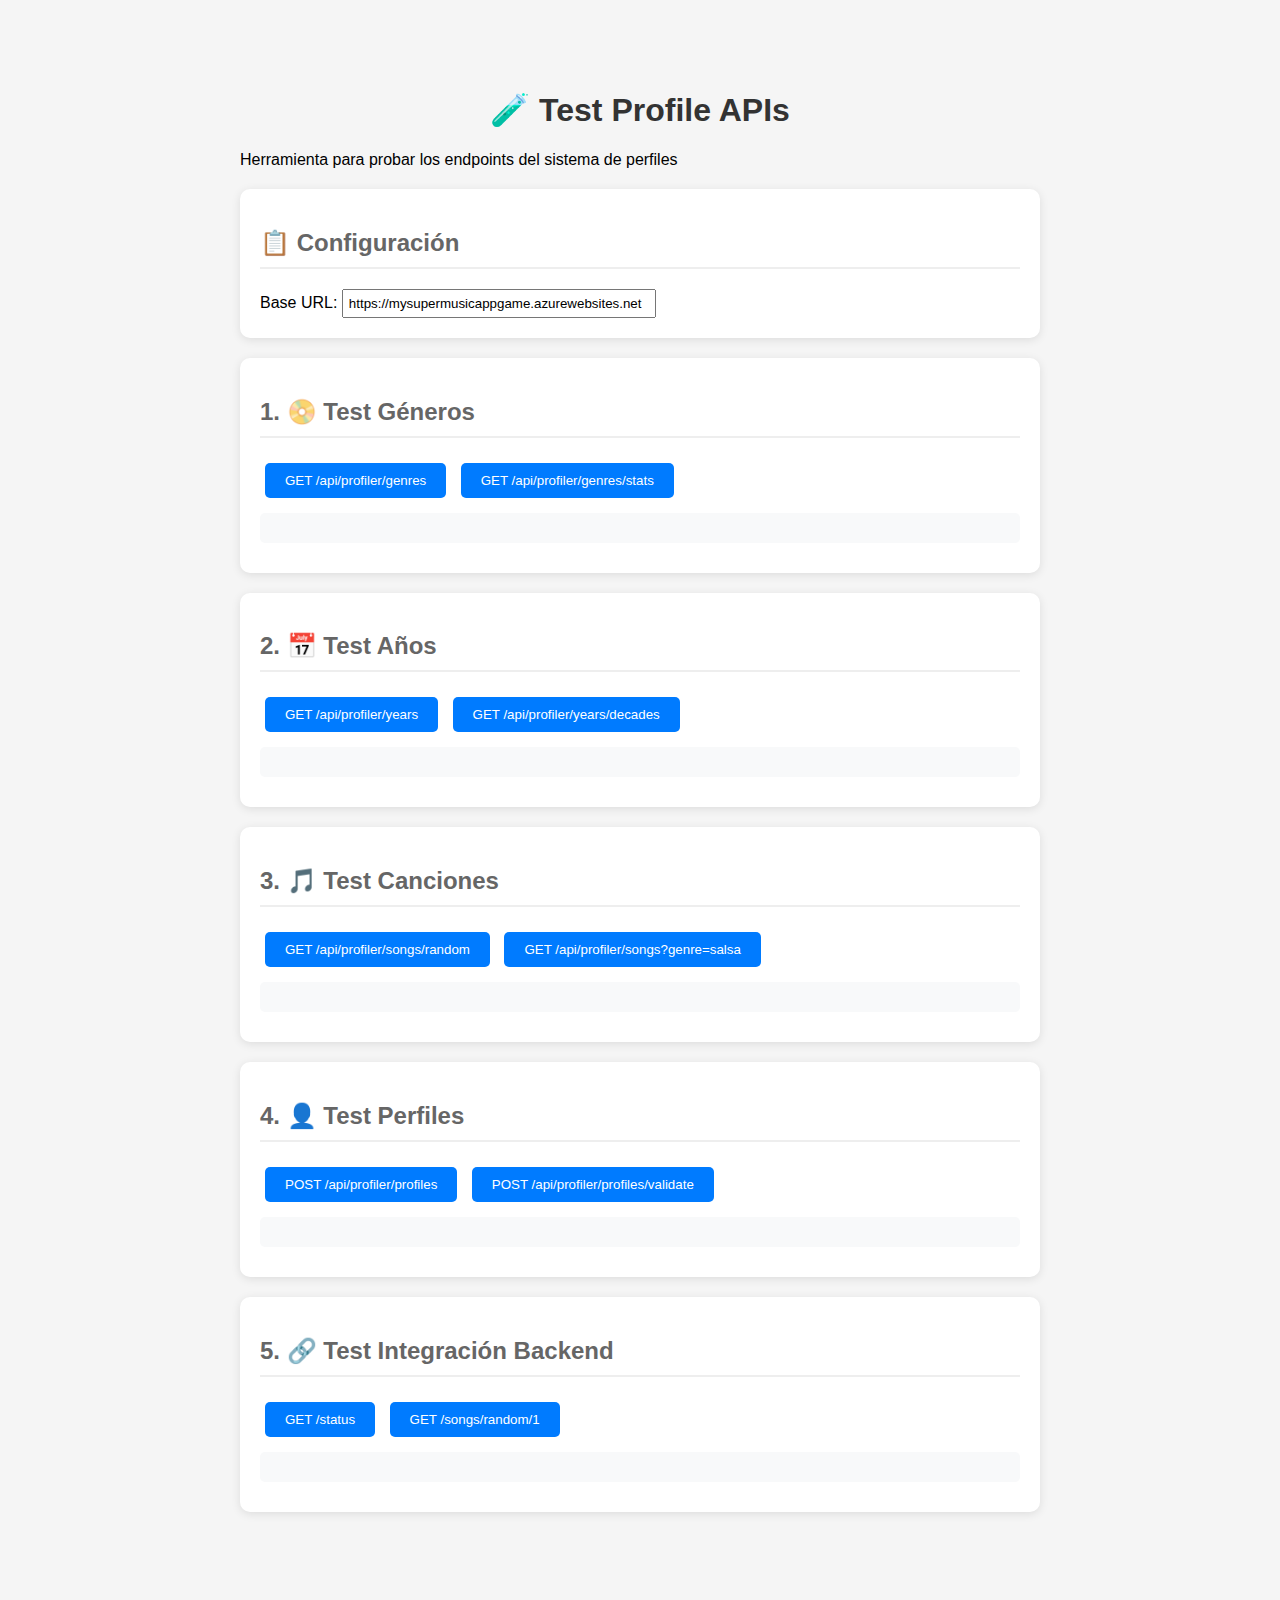
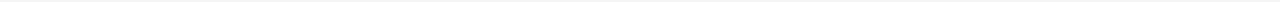
<file: controll/test-profiles.html>
<!DOCTYPE html>
<html lang="es">
<head>
    <meta charset="UTF-8">
    <meta name="viewport" content="width=device-width, initial-scale=1.0">
    <title>Test Profile APIs</title>
    <style>
        body {
            font-family: Arial, sans-serif;
            max-width: 800px;
            margin: 50px auto;
            padding: 20px;
            background: #f5f5f5;
        }
        .test-section {
            background: white;
            padding: 20px;
            margin: 20px 0;
            border-radius: 10px;
            box-shadow: 0 2px 10px rgba(0,0,0,0.1);
        }
        button {
            background: #007bff;
            color: white;
            border: none;
            padding: 10px 20px;
            border-radius: 5px;
            cursor: pointer;
            margin: 5px;
        }
        button:hover { background: #0056b3; }
        .result {
            background: #f8f9fa;
            padding: 15px;
            border-radius: 5px;
            margin: 10px 0;
            white-space: pre-wrap;
            font-family: monospace;
            font-size: 12px;
        }
        .success { border-left: 4px solid #28a745; }
        .error { border-left: 4px solid #dc3545; }
        h1 { color: #333; text-align: center; }
        h2 { color: #666; border-bottom: 2px solid #eee; padding-bottom: 10px; }
    </style>
</head>
<body>
    <h1>🧪 Test Profile APIs</h1>
    <p>Herramienta para probar los endpoints del sistema de perfiles</p>
    
    <div class="test-section">
        <h2>📋 Configuración</h2>
        <label>Base URL: 
            <input type="text" id="baseUrl" value="https://mysupermusicappgame.azurewebsites.net" style="width: 300px; padding: 5px;">
        </label>
    </div>

    <div class="test-section">
        <h2>1. 📀 Test Géneros</h2>
        <button onclick="testGenres()">GET /api/profiler/genres</button>
        <button onclick="testGenresStats()">GET /api/profiler/genres/stats</button>
        <div id="genresResult" class="result"></div>
    </div>

    <div class="test-section">
        <h2>2. 📅 Test Años</h2>
        <button onclick="testYears()">GET /api/profiler/years</button>
        <button onclick="testDecades()">GET /api/profiler/years/decades</button>
        <div id="yearsResult" class="result"></div>
    </div>

    <div class="test-section">
        <h2>3. 🎵 Test Canciones</h2>
        <button onclick="testSongsRandom()">GET /api/profiler/songs/random</button>
        <button onclick="testSongsFiltered()">GET /api/profiler/songs?genre=salsa</button>
        <div id="songsResult" class="result"></div>
    </div>

    <div class="test-section">
        <h2>4. 👤 Test Perfiles</h2>
        <button onclick="testCreateProfile()">POST /api/profiler/profiles</button>
        <button onclick="testProfileValidation()">POST /api/profiler/profiles/validate</button>
        <div id="profilesResult" class="result"></div>
    </div>

    <div class="test-section">
        <h2>5. 🔗 Test Integración Backend</h2>
        <button onclick="testBackendStatus()">GET /status</button>
        <button onclick="testBackendSongs()">GET /songs/random/1</button>
        <div id="backendResult" class="result"></div>
    </div>

    <script>
        function getBaseUrl() {
            return document.getElementById('baseUrl').value;
        }

        function showResult(elementId, data, isError = false) {
            const element = document.getElementById(elementId);
            element.textContent = JSON.stringify(data, null, 2);
            element.className = 'result ' + (isError ? 'error' : 'success');
        }

        async function makeRequest(url, options = {}) {
            try {
                const response = await fetch(url, options);
                const data = await response.json();
                return { success: response.ok, data, status: response.status };
            } catch (error) {
                return { success: false, error: error.message };
            }
        }

        // Tests de Géneros
        async function testGenres() {
            const result = await makeRequest(`${getBaseUrl()}/api/profiler/genres`);
            showResult('genresResult', result, !result.success);
        }

        async function testGenresStats() {
            const result = await makeRequest(`${getBaseUrl()}/api/profiler/genres/stats`);
            showResult('genresResult', result, !result.success);
        }

        // Tests de Años
        async function testYears() {
            const result = await makeRequest(`${getBaseUrl()}/api/profiler/years`);
            showResult('yearsResult', result, !result.success);
        }

        async function testDecades() {
            const result = await makeRequest(`${getBaseUrl()}/api/profiler/years/decades`);
            showResult('yearsResult', result, !result.success);
        }

        // Tests de Canciones
        async function testSongsRandom() {
            const result = await makeRequest(`${getBaseUrl()}/api/profiler/songs/random?limit=3`);
            showResult('songsResult', result, !result.success);
        }

        async function testSongsFiltered() {
            const result = await makeRequest(`${getBaseUrl()}/api/profiler/songs?genre=salsa&limit=5`);
            showResult('songsResult', result, !result.success);
        }

        // Tests de Perfiles
        async function testCreateProfile() {
            const profileData = {
                clientId: 'test_' + Date.now(),
                clientName: 'Test Client',
                preferences: {
                    genres: ['salsa', 'merengue'],
                    years: ['80s', '90s']
                }
            };

            const result = await makeRequest(`${getBaseUrl()}/api/profiler/profiles`, {
                method: 'POST',
                headers: { 'Content-Type': 'application/json' },
                body: JSON.stringify(profileData)
            });
            
            showResult('profilesResult', result, !result.success);
        }

        async function testProfileValidation() {
            const profileData = {
                preferences: {
                    genres: ['invalid_genre'],
                    years: ['invalid_year']
                }
            };

            const result = await makeRequest(`${getBaseUrl()}/api/profiler/profiles/validate`, {
                method: 'POST',
                headers: { 'Content-Type': 'application/json' },
                body: JSON.stringify(profileData)
            });
            
            showResult('profilesResult', result, !result.success);
        }

        // Tests del Backend Principal
        async function testBackendStatus() {
            const result = await makeRequest(`${getBaseUrl()}/status`);
            showResult('backendResult', result, !result.success);
        }

        async function testBackendSongs() {
            const result = await makeRequest(`${getBaseUrl()}/songs/random/1`);
            showResult('backendResult', result, !result.success);
        }

        // Auto-test al cargar
        window.onload = function() {
            console.log('🧪 Test Profile APIs loaded');
            console.log('Ready to test profile system integration');
        };
    </script>
</body>
</html>
</file>
<file: styles.css>
/* ===== RESET Y VARIABLES ===== */
* {
    margin: 0;
    padding: 0;
    box-sizing: border-box;
}

:root {
    --primary-color: #6D94C5;
    --secondary-color: #896C6C;
    --accent-color: #4CAF50;
    --background-color: #f8f9fa;
    --card-background: #ffffff;
    --text-color: #333333;
    --text-muted: #666666;
    --border-color: #e0e0e0;
    --shadow: 0 4px 6px rgba(0, 0, 0, 0.1);
    --shadow-hover: 0 8px 15px rgba(0, 0, 0, 0.2);
    --border-radius: 12px;
    --transition: all 0.3s ease;
}

body {
    font-family: 'Segoe UI', Tahoma, Geneva, Verdana, sans-serif;
    background: var(--background-color);
    color: var(--text-color);
    line-height: 1.6;
}

/* ===== NAVEGACIÓN ===== */
.navbar {
    background: linear-gradient(135deg, var(--primary-color), var(--secondary-color));
    color: white;
    padding: 1rem 0;
    box-shadow: var(--shadow);
    position: sticky;
    top: 0;
    z-index: 1000;
}

.nav-container {
    max-width: 1200px;
    margin: 0 auto;
    padding: 0 2rem;
    display: flex;
    justify-content: space-between;
    align-items: center;
}

.nav-logo {
    font-size: 1.5rem;
    font-weight: 600;
}

.nav-menu {
    display: flex;
    gap: 2rem;
}

.nav-link {
    color: white;
    text-decoration: none;
    padding: 0.5rem 1rem;
    border-radius: 8px;
    transition: var(--transition);
    font-weight: 500;
}

.nav-link:hover {
    background: rgba(255, 255, 255, 0.2);
}

.nav-link.active {
    background: rgba(255, 255, 255, 0.3);
}

/* ===== LAYOUT PRINCIPAL ===== */
.app-container {
    max-width: 1200px;
    margin: 0 auto;
    padding: 2rem;
    min-height: calc(100vh - 80px);
}

.view {
    animation: fadeIn 0.3s ease-in-out;
}

.view.hidden {
    display: none;
}

@keyframes fadeIn {
    from { opacity: 0; transform: translateY(10px); }
    to { opacity: 1; transform: translateY(0); }
}

/* ===== LOADING ===== */
.loading-container {
    display: flex;
    flex-direction: column;
    align-items: center;
    justify-content: center;
    height: 50vh;
}

.loading-spinner {
    font-size: 3rem;
    animation: spin 2s linear infinite;
    margin-bottom: 1rem;
}

@keyframes spin {
    0% { transform: rotate(0deg); }
    100% { transform: rotate(360deg); }
}

/* ===== HOME VIEW ===== */
.hero-section {
    text-align: center;
    padding: 4rem 2rem;
}

.hero-section h1 {
    font-size: 3rem;
    margin-bottom: 1rem;
    background: linear-gradient(135deg, var(--primary-color), var(--secondary-color));
    -webkit-background-clip: text;
    -webkit-text-fill-color: transparent;
    background-clip: text;
}

.hero-section p {
    font-size: 1.2rem;
    color: var(--text-muted);
    margin-bottom: 3rem;
}

.home-buttons {
    display: grid;
    grid-template-columns: repeat(auto-fit, minmax(300px, 1fr));
    gap: 2rem;
    max-width: 800px;
    margin: 0 auto;
}

.home-btn {
    background: var(--card-background);
    border: 2px solid var(--border-color);
    border-radius: var(--border-radius);
    padding: 2rem;
    cursor: pointer;
    transition: var(--transition);
    box-shadow: var(--shadow);
    display: flex;
    flex-direction: column;
    align-items: center;
    gap: 1rem;
    font-size: 1.1rem;
    font-weight: 600;
    color: var(--text-color);
}

.home-btn:hover {
    transform: translateY(-5px);
    box-shadow: var(--shadow-hover);
}

.monitor-btn:hover {
    border-color: var(--primary-color);
    background: linear-gradient(135deg, var(--primary-color), rgba(109, 148, 197, 0.1));
}

.control-btn:hover {
    border-color: var(--secondary-color);
    background: linear-gradient(135deg, var(--secondary-color), rgba(137, 108, 108, 0.1));
}

.home-btn span {
    font-size: 0.9rem;
    color: var(--text-muted);
    font-weight: 400;
}

/* ===== CARDS Y CONTAINERS ===== */
.card {
    background: var(--card-background);
    border-radius: var(--border-radius);
    padding: 2rem;
    box-shadow: var(--shadow);
    margin-bottom: 2rem;
}

.container {
    max-width: 400px;
    margin: 2rem auto;
    padding: 0 1rem;
}

/* ===== BOTONES ===== */
.btn {
    background: var(--primary-color);
    color: white;
    border: none;
    padding: 12px 24px;
    border-radius: 8px;
    font-weight: 500;
    cursor: pointer;
    transition: var(--transition);
    font-size: 1rem;
    text-decoration: none;
    display: inline-block;
    text-align: center;
}

.btn:hover {
    background: #5a7ca3;
    transform: translateY(-2px);
}

.btn:disabled {
    background: #ccc;
    cursor: not-allowed;
    transform: none;
}

.btn-secondary {
    background: var(--secondary-color);
}

.btn-secondary:hover {
    background: #7a5d5d;
}

.btn-success {
    background: var(--accent-color);
}

.btn-success:hover {
    background: #45a049;
}

/* ===== INPUTS Y FORMS ===== */
input, select, textarea {
    width: 100%;
    padding: 12px;
    border: 2px solid var(--border-color);
    border-radius: 8px;
    font-family: inherit;
    margin-bottom: 15px;
    font-size: 1rem;
    transition: var(--transition);
}

input:focus, select:focus, textarea:focus {
    outline: none;
    border-color: var(--primary-color);
    box-shadow: 0 0 0 3px rgba(109, 148, 197, 0.1);
}

/* ===== MENSAJES DE ESTADO ===== */
.status-message {
    margin-top: 15px;
    padding: 12px;
    border-radius: 8px;
    font-size: 0.9rem;
    font-weight: 500;
}

.success {
    background: #d4edda;
    color: #155724;
    border: 1px solid #c3e6cb;
}

.error {
    background: #f8d7da;
    color: #721c24;
    border: 1px solid #f5c6cb;
}

.info {
    background: #d1ecf1;
    color: #0c5460;
    border: 1px solid #bee5eb;
}

.warning {
    background: #fff3cd;
    color: #856404;
    border: 1px solid #ffeaa7;
}

/* ===== HELP SECTION ===== */
.help-section {
    background: #e7f3ff;
    border: 1px solid #b3d9ff;
    border-radius: var(--border-radius);
    padding: 1rem;
    margin: 1rem 0;
}

.help-tip {
    font-size: 0.9rem;
    color: #0066cc;
    margin: 0.5rem 0;
    display: flex;
    align-items: center;
    gap: 0.5rem;
}

.help-tip::before {
    content: "💡";
    font-size: 1rem;
}

/* ===== SONG DISPLAY (CONTROL MÓVIL) ===== */
.song-display-card {
    background: var(--card-background);
    border-radius: var(--border-radius);
    padding: 2rem;
    margin: 1rem 0;
    box-shadow: var(--shadow);
    text-align: center;
}

.waiting-message {
    padding: 2rem;
    color: var(--text-muted);
}

.music-icon {
    font-size: 3rem;
    margin-bottom: 1rem;
    animation: pulse 2s infinite;
}

@keyframes pulse {
    0%, 100% { opacity: 1; }
    50% { opacity: 0.5; }
}

.song-info-content {
    text-align: center;
}

.album-cover {
    width: 200px;
    height: 200px;
    margin: 0 auto 1.5rem;
    position: relative;
    border-radius: var(--border-radius);
    overflow: hidden;
    box-shadow: var(--shadow);
}

.album-cover img {
    width: 100%;
    height: 100%;
    object-fit: cover;
}

.default-album-cover {
    width: 100%;
    height: 100%;
    background: linear-gradient(135deg, var(--primary-color), var(--secondary-color));
    display: flex;
    align-items: center;
    justify-content: center;
    font-size: 4rem;
    color: white;
}

.song-details h2 {
    font-size: 1.5rem;
    color: var(--text-color);
    margin-bottom: 0.5rem;
}

.song-details h3 {
    font-size: 1.2rem;
    color: var(--text-muted);
    margin-bottom: 0.5rem;
}

.song-details p {
    color: var(--text-muted);
    margin-bottom: 1rem;
}

.song-meta {
    display: flex;
    justify-content: center;
    gap: 1rem;
    margin-bottom: 2rem;
}

.meta-item {
    background: var(--background-color);
    padding: 0.3rem 0.8rem;
    border-radius: 15px;
    font-size: 0.8rem;
    color: var(--text-muted);
}

.guess-section {
    margin-top: 2rem;
}

.guess-section h4 {
    margin-bottom: 1rem;
    color: var(--text-color);
}

.guess-buttons {
    display: grid;
    grid-template-columns: 1fr 1fr;
    gap: 1rem;
    margin-bottom: 1rem;
}

.guess-btn {
    padding: 1rem;
    border: none;
    border-radius: var(--border-radius);
    font-size: 1rem;
    font-weight: bold;
    cursor: pointer;
    transition: var(--transition);
}

.guess-btn.easy {
    background: #d4edda;
    color: #155724;
}

.guess-btn.medium {
    background: #fff3cd;
    color: #856404;
}

.guess-btn.hard {
    background: #f8d7da;
    color: #721c24;
}

.guess-btn.unknown {
    background: #e2e3e5;
    color: #383d41;
}

.guess-btn:hover {
    transform: translateY(-2px);
    box-shadow: var(--shadow-hover);
}

.guess-result {
    padding: 1rem;
    background: var(--accent-color);
    color: white;
    border-radius: var(--border-radius);
    font-weight: bold;
    font-size: 1.1rem;
}

.stats-section {
    background: var(--background-color);
    border-radius: var(--border-radius);
    padding: 1.5rem;
    margin-top: 1rem;
}

.stats-section h4 {
    text-align: center;
    margin-bottom: 1rem;
    color: var(--text-color);
}

.stats-grid {
    display: grid;
    grid-template-columns: repeat(3, 1fr);
    gap: 1rem;
}

.stat-item {
    text-align: center;
}

.stat-number {
    display: block;
    font-size: 1.5rem;
    font-weight: bold;
    color: var(--primary-color);
}

.stat-label {
    font-size: 0.8rem;
    color: var(--text-muted);
    text-transform: uppercase;
}

/* ===== ERROR 404 ===== */
.error-container {
    text-align: center;
    padding: 4rem 2rem;
}

.error-container h1 {
    font-size: 6rem;
    color: var(--primary-color);
    margin-bottom: 1rem;
}

.error-container p {
    font-size: 1.2rem;
    color: var(--text-muted);
    margin-bottom: 2rem;
}

/* ===== RESPONSIVE ===== */
@media (max-width: 768px) {
    .nav-container {
        padding: 0 1rem;
        flex-direction: column;
        gap: 1rem;
    }

    .nav-menu {
        gap: 1rem;
    }

    .app-container {
        padding: 1rem;
    }

    .hero-section h1 {
        font-size: 2rem;
    }

    .home-buttons {
        grid-template-columns: 1fr;
        gap: 1rem;
    }

    .card {
        padding: 1.5rem;
    }
}

/* ===== UTILIDADES ===== */
.text-center { text-align: center; }
.text-left { text-align: left; }
.text-right { text-align: right; }

.mt-1 { margin-top: 0.5rem; }
.mt-2 { margin-top: 1rem; }
.mt-3 { margin-top: 1.5rem; }
.mt-4 { margin-top: 2rem; }

.mb-1 { margin-bottom: 0.5rem; }
.mb-2 { margin-bottom: 1rem; }
.mb-3 { margin-bottom: 1.5rem; }
.mb-4 { margin-bottom: 2rem; }

.hidden { display: none !important; }
.visible { display: block !important; }

/* ===== ESTILOS ESPECÍFICOS PARA MONITOR ===== */
.monitor-container {
    padding: 2rem;
}

.monitor-header {
    display: flex;
    justify-content: space-between;
    align-items: center;
    margin-bottom: 2rem;
    padding-bottom: 1rem;
    border-bottom: 2px solid var(--border-color);
}

.connection-status {
    display: flex;
    align-items: center;
    gap: 0.5rem;
}

.status-indicator {
    padding: 0.5rem 1rem;
    border-radius: 20px;
    font-weight: 500;
    font-size: 0.9rem;
    background: #f8d7da;
    color: #721c24;
}

.status-indicator.success {
    background: #d4edda;
    color: #155724;
}

.status-indicator.error {
    background: #f8d7da;
    color: #721c24;
}

.status-indicator.warning {
    background: #fff3cd;
    color: #856404;
}

.monitor-stats {
    display: grid;
    grid-template-columns: repeat(auto-fit, minmax(200px, 1fr));
    gap: 1rem;
    margin-bottom: 2rem;
}

.stat-card {
    background: var(--card-background);
    padding: 1.5rem;
    border-radius: var(--border-radius);
    box-shadow: var(--shadow);
    text-align: center;
    border-left: 4px solid var(--primary-color);
}

.stat-number {
    font-size: 2rem;
    font-weight: 700;
    color: var(--primary-color);
}

.stat-label {
    color: var(--text-muted);
    font-size: 0.9rem;
}

.current-song-display {
    background: var(--background-color);
    padding: 1.5rem;
    border-radius: var(--border-radius);
    margin-bottom: 1.5rem;
    border: 2px solid var(--border-color);
}

.song-info h3 {
    color: var(--primary-color);
    margin-bottom: 0.5rem;
    font-size: 1.2rem;
}

.song-info p {
    color: var(--text-muted);
    margin-bottom: 0.3rem;
}

.player-controls {
    display: flex;
    gap: 1rem;
    flex-wrap: wrap;
    margin-bottom: 1.5rem;
}

.player-controls .btn {
    flex: 1;
    min-width: 120px;
}

.qr-container {
    text-align: center;
    padding: 1rem;
    background: var(--background-color);
    border-radius: var(--border-radius);
    margin-bottom: 1.5rem;
}

.qr-placeholder {
    padding: 2rem;
    color: var(--text-muted);
    font-style: italic;
}

.qr-code img {
    border-radius: 8px;
    box-shadow: var(--shadow);
}

.qr-error {
    text-align: center;
    padding: 1.5rem;
    background: #fff3cd;
    border: 1px solid #ffeaa7;
    border-radius: 8px;
    color: #856404;
}

.qr-error p {
    margin-bottom: 0.75rem;
}

.qr-error .btn {
    margin: 0.5rem 0;
    display: inline-block;
}

.qr-error small {
    display: block;
    margin-top: 0.5rem;
    font-family: monospace;
}

.clients-list {
    max-height: 200px;
    overflow-y: auto;
}

.client-item {
    background: var(--background-color);
    padding: 0.75rem;
    border-radius: 6px;
    margin-bottom: 0.5rem;
    display: flex;
    justify-content: space-between;
    align-items: center;
}

.client-item strong {
    color: var(--primary-color);
}

.client-item small {
    color: var(--text-muted);
    font-family: monospace;
}

.command-display {
    background: var(--background-color);
    padding: 1rem;
    border-radius: var(--border-radius);
    border-left: 4px solid var(--accent-color);
}

.command-item {
    display: flex;
    flex-direction: column;
    gap: 0.25rem;
}

.command-item strong {
    color: var(--accent-color);
    text-transform: uppercase;
    font-size: 0.9rem;
}

.command-item .timestamp {
    font-size: 0.8rem;
    color: var(--text-muted);
    align-self: flex-end;
}

/* ===== ESTILOS ESPECÍFICOS PARA CONTROL ===== */
.control-container {
    max-width: 500px;
    margin: 0 auto;
    padding: 1rem;
}

.control-card {
    background: var(--card-background);
    border-radius: var(--border-radius);
    padding: 2rem;
    box-shadow: var(--shadow);
    margin-bottom: 1.5rem;
    text-align: center;
}

.control-icon {
    font-size: 3rem;
    margin-bottom: 1rem;
}

.control-button {
    width: 100%;
    padding: 1rem 2rem;
    font-size: 1.1rem;
    margin-bottom: 1rem;
    border-radius: 50px;
    background: linear-gradient(135deg, var(--primary-color), var(--secondary-color));
    border: none;
    color: white;
    cursor: pointer;
    transition: var(--transition);
    font-weight: 600;
}

.control-button:hover {
    transform: translateY(-2px);
    box-shadow: var(--shadow-hover);
}

.control-button:disabled {
    opacity: 0.6;
    cursor: not-allowed;
    transform: none;
}

.info-card {
    background: var(--background-color);
    padding: 1rem;
    border-radius: 8px;
    margin: 1rem 0;
    border: 1px solid var(--border-color);
}

.info-card h4 {
    color: var(--primary-color);
    margin-bottom: 0.5rem;
}

.info-card ol {
    padding-left: 1.5rem;
}

.info-card li {
    margin-bottom: 0.5rem;
}

.selection-grid {
    display: grid;
    grid-template-columns: repeat(auto-fill, minmax(120px, 1fr));
    gap: 0.75rem;
    margin: 1rem 0;
}

.selection-item {
    background: white;
    border: 2px solid var(--border-color);
    color: var(--text-color);
    padding: 0.75rem 0.5rem;
    font-size: 0.9rem;
    border-radius: 8px;
    cursor: pointer;
    transition: var(--transition);
    text-align: center;
    font-weight: 500;
}

.selection-item:hover {
    border-color: var(--primary-color);
    background: rgba(109, 148, 197, 0.1);
}

.selection-item.selected {
    background: var(--primary-color);
    color: white;
    border-color: var(--primary-color);
    transform: scale(1.05);
}

.control-buttons {
    display: flex;
    justify-content: center;
    gap: 0.75rem;
    margin: 1.5rem 0;
}

.control-buttons .btn {
    width: 50px;
    height: 50px;
    border-radius: 50%;
    display: flex;
    align-items: center;
    justify-content: center;
    font-size: 1.2rem;
}

.song-title {
    font-size: 1.1rem;
    font-weight: 600;
    color: var(--text-color);
    margin-bottom: 0.25rem;
}

.song-artist {
    color: var(--text-muted);
    margin-bottom: 1rem;
}
</file>
